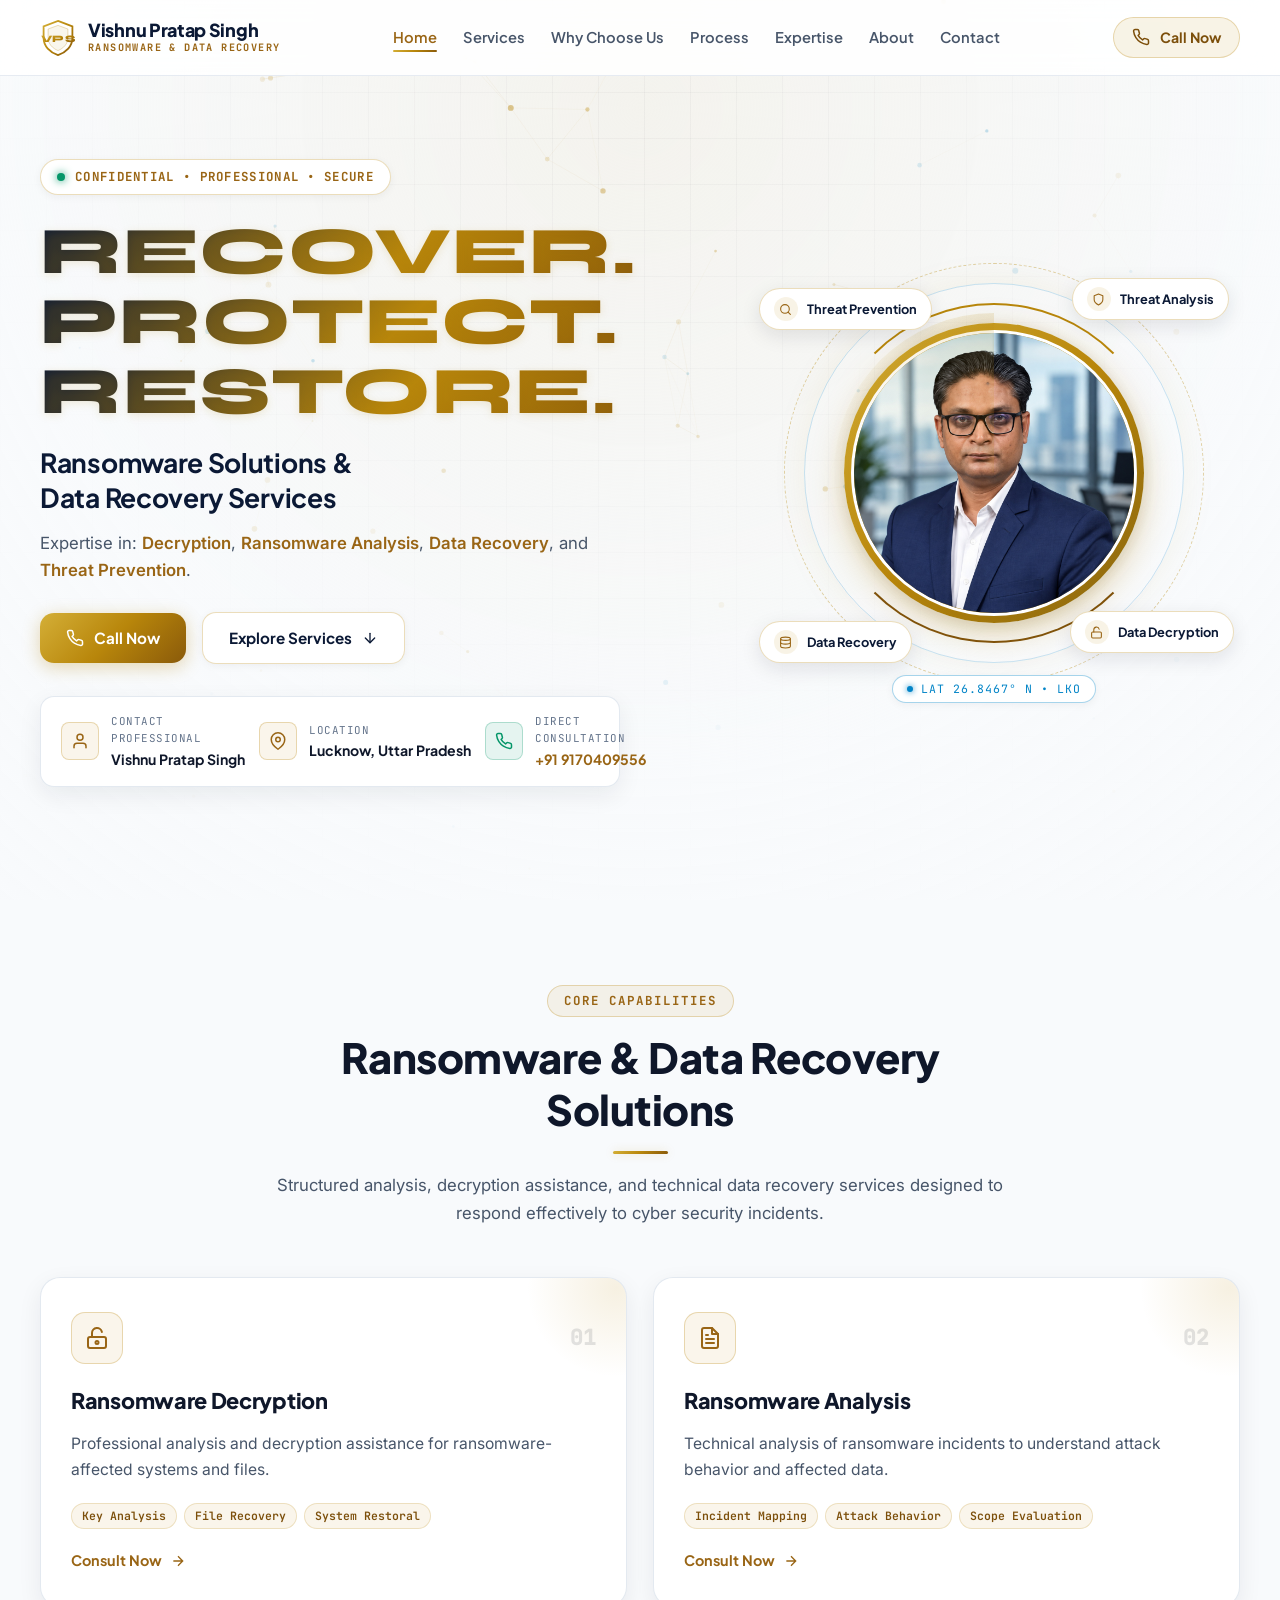
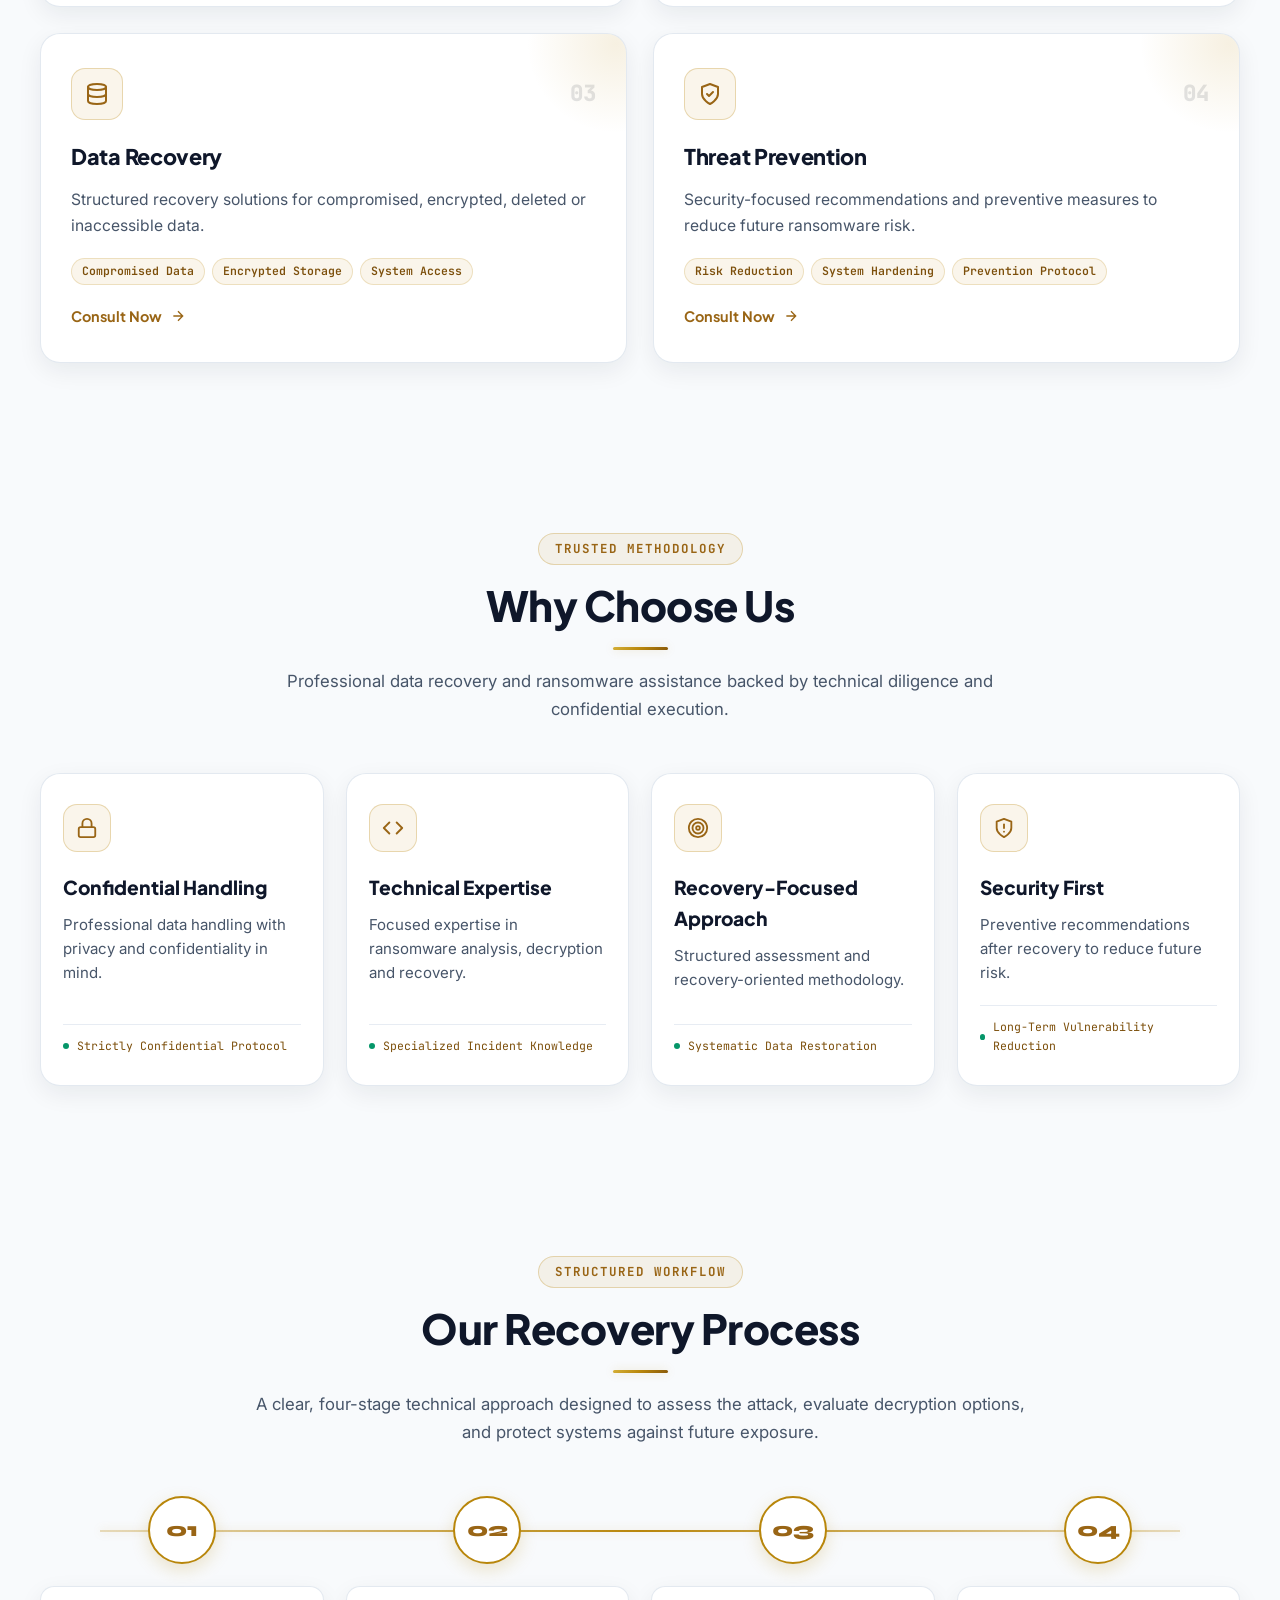
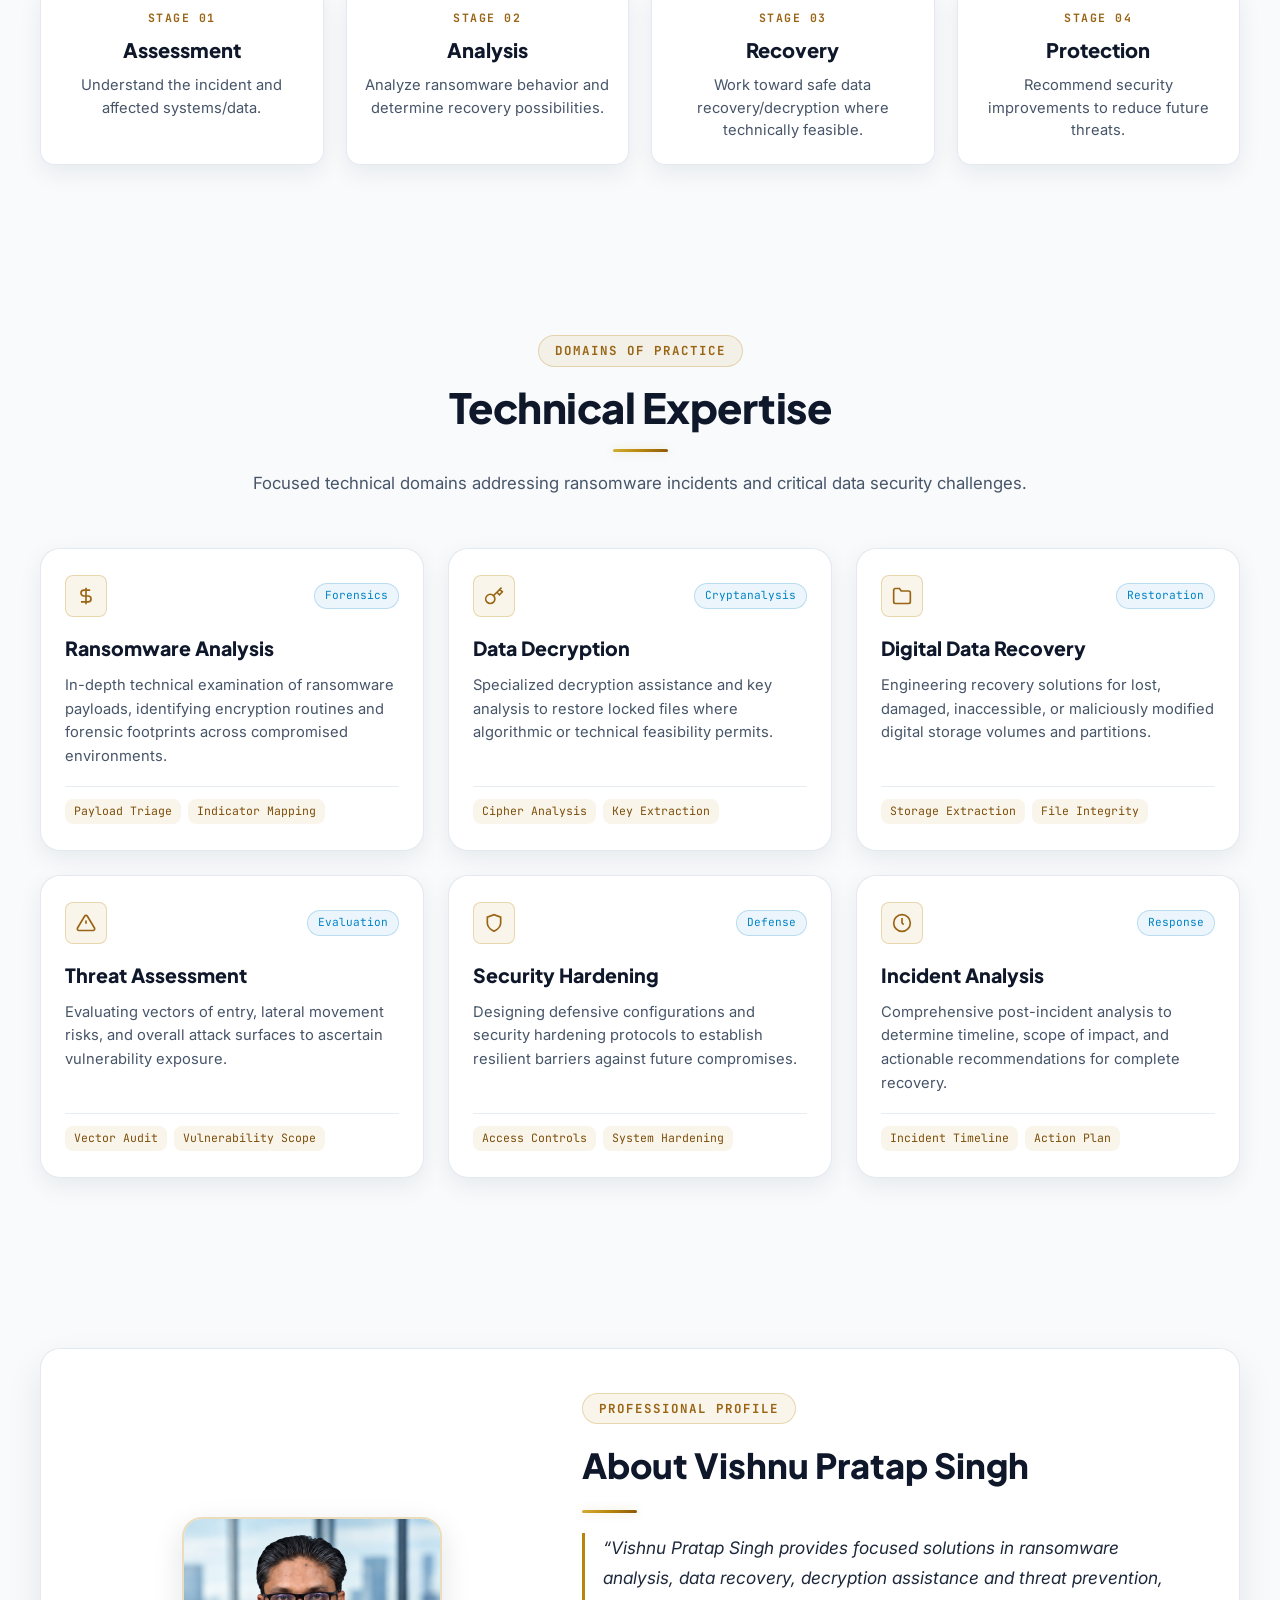
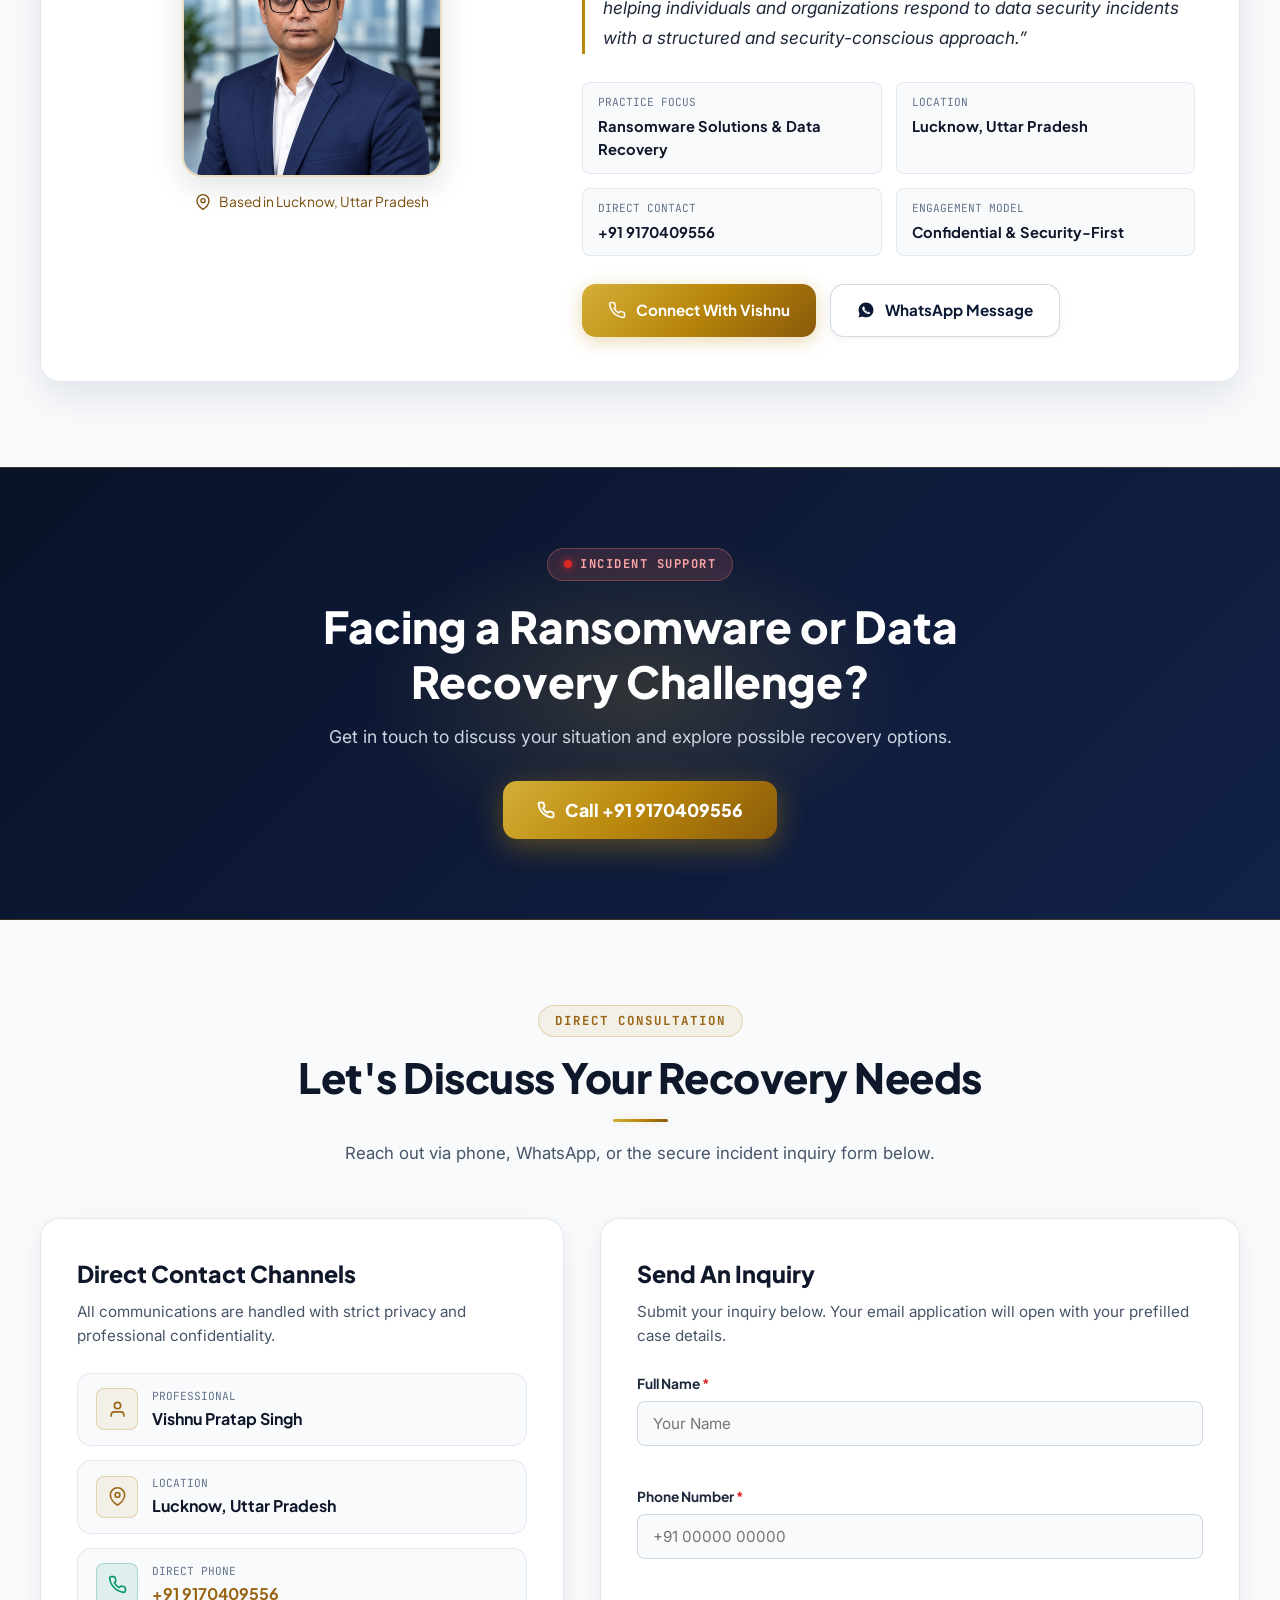
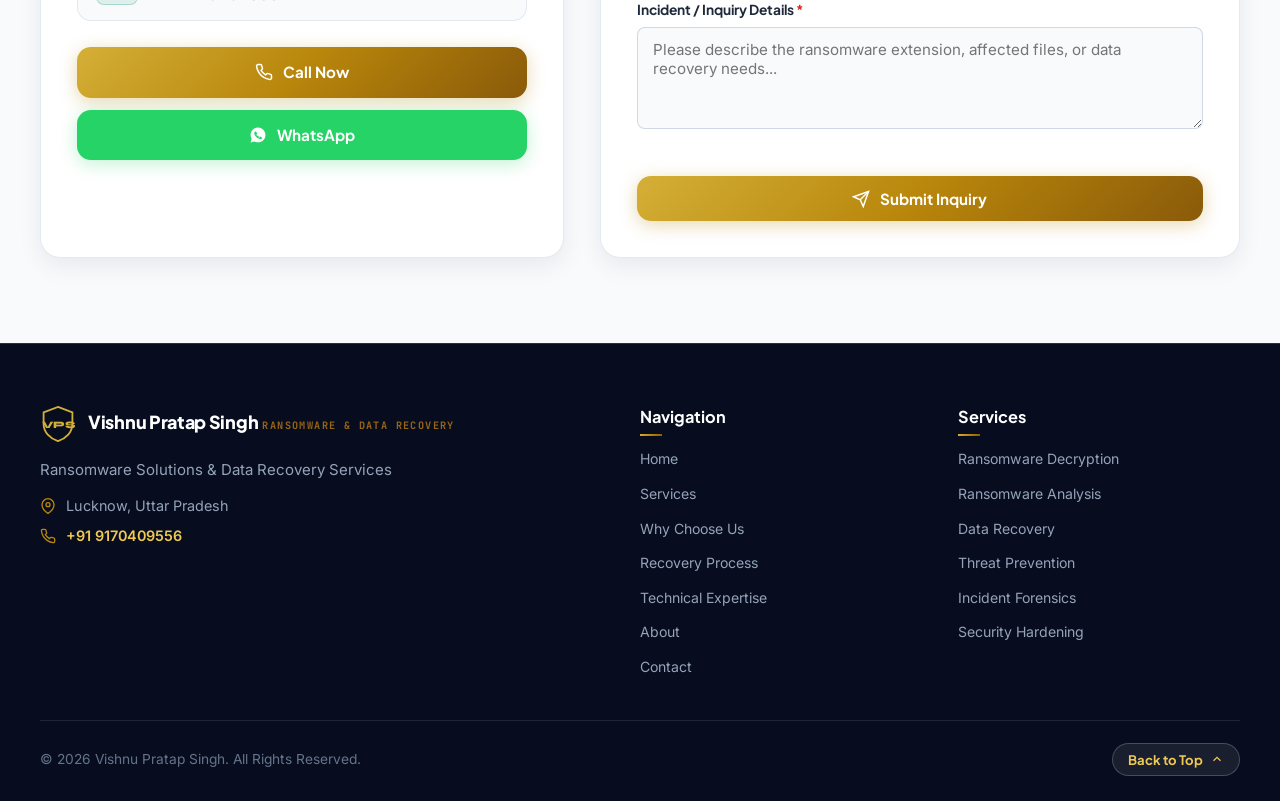
<file: index.html>
<!DOCTYPE html>
<html lang="en">
<head>
  <meta charset="UTF-8">
  <meta name="viewport" content="width=device-width, initial-scale=1.0">
  <meta http-equiv="X-UA-Compatible" content="ie=edge">
  
  <title>Vishnu Pratap Singh | Ransomware Solutions & Data Recovery</title>
  <meta name="description" content="Professional ransomware solutions, data recovery, decryption, ransomware analysis and threat prevention services in Lucknow, Uttar Pradesh.">
  <meta name="keywords" content="Vishnu Pratap Singh, Ransomware Solutions, Data Recovery Services, Data Decryption, Ransomware Analysis, Threat Prevention, Lucknow, Uttar Pradesh, Cybersecurity">
  <meta name="author" content="Vishnu Pratap Singh">
  <meta name="theme-color" content="#f8fafc">
  <link rel="canonical" href="https://rahul2003-debug-code.github.io/vishnu/">

  <!-- Open Graph / Facebook -->
  <meta property="og:type" content="website">
  <meta property="og:url" content="https://rahul2003-debug-code.github.io/vishnu/">
  <meta property="og:title" content="Vishnu Pratap Singh | Ransomware Solutions & Data Recovery">
  <meta property="og:description" content="Professional ransomware solutions, data recovery, decryption, ransomware analysis and threat prevention services in Lucknow, Uttar Pradesh.">
  <meta property="og:image" content="assets/vishnu-pratap-singh.jpg">

  <!-- Twitter Card -->
  <meta name="twitter:card" content="summary_large_image">
  <meta name="twitter:title" content="Vishnu Pratap Singh | Ransomware Solutions & Data Recovery">
  <meta name="twitter:description" content="Professional ransomware solutions, data recovery, decryption, ransomware analysis and threat prevention services in Lucknow, Uttar Pradesh.">
  <meta name="twitter:image" content="assets/vishnu-pratap-singh.jpg">

  <!-- Favicon & Manifest -->
  <link rel="icon" type="image/svg+xml" href="assets/favicon.svg">
  <link rel="manifest" href="assets/site.webmanifest">

  <!-- Google Fonts Preconnect -->
  <link rel="preconnect" href="https://fonts.googleapis.com">
  <link rel="preconnect" href="https://fonts.gstatic.com" crossorigin>
  <link href="https://fonts.googleapis.com/css2?family=Inter:wght@300;400;500;600;700&family=JetBrains+Mono:wght@400;500;700&family=Plus+Jakarta+Sans:wght@500;600;700;800&family=Syne:wght@700;800;900&display=swap" rel="stylesheet">

  <!-- Stylesheet -->
  <link rel="stylesheet" href="style.css">

  <!-- Schema.org Structured Data -->
  <script type="application/ld+json">
  {
    "@context": "https://schema.org",
    "@type": "ProfessionalService",
    "name": "Vishnu Pratap Singh - Ransomware Solutions & Data Recovery Services",
    "image": "https://rahul2003-debug-code.github.io/vishnu/assets/vishnu-pratap-singh.jpg",
    "telephone": "+919170409556",
    "url": "https://rahul2003-debug-code.github.io/vishnu/",
    "address": {
      "@type": "PostalAddress",
      "addressLocality": "Lucknow",
      "addressRegion": "Uttar Pradesh",
      "addressCountry": "IN"
    },
    "description": "Professional ransomware solutions, data recovery, decryption, ransomware analysis and threat prevention services in Lucknow, Uttar Pradesh.",
    "founder": {
      "@type": "Person",
      "name": "Vishnu Pratap Singh",
      "jobTitle": "Ransomware Solutions & Data Recovery Specialist"
    },
    "knowsAbout": [
      "Data Decryption",
      "Ransomware Analysis",
      "Data Recovery",
      "Threat Prevention",
      "Cybersecurity Incident Response"
    ],
    "priceRange": "$$"
  }
  </script>
</head>
<body>
  <!-- Background Canvas for Cyber Particle Grid -->
  <canvas id="cyber-canvas" class="cyber-canvas" aria-hidden="true"></canvas>
  <div class="cyber-overlay" aria-hidden="true"></div>

  <!-- Accessibility Skip Link -->
  <a href="#main-content" class="skip-to-content">Skip to main content</a>

  <!-- Header / Navbar -->
  <header id="navbar" class="header">
    <div class="container header-container">
      <a href="#home" class="brand-logo" aria-label="Vishnu Pratap Singh Homepage">
        <div class="brand-shield" aria-hidden="true">
          <svg class="shield-icon" viewBox="0 0 40 44" fill="none" xmlns="http://www.w3.org/2000/svg">
            <path d="M20 3L36 9V22C36 31 29 38 20 41C11 38 4 31 4 22V9L20 3Z" stroke="url(#logoGold)" stroke-width="2" fill="#ffffff"/>
            <path d="M20 8L31 12V22C31 28.5 26 33.5 20 36C14 33.5 9 28.5 9 22V12L20 8Z" fill="rgba(184, 134, 11, 0.08)" stroke="rgba(184, 134, 11, 0.3)"/>
            <text x="20" y="26" font-family="'Syne', sans-serif" font-size="11" font-weight="900" fill="url(#logoGold)" text-anchor="middle" letter-spacing="0.5">VPS</text>
            <defs>
              <linearGradient id="logoGold" x1="0%" y1="0%" x2="100%" y2="100%">
                <stop offset="0%" stop-color="#d4af37"/>
                <stop offset="50%" stop-color="#b8860b"/>
                <stop offset="100%" stop-color="#8a5a0a"/>
              </linearGradient>
            </defs>
          </svg>
        </div>
        <div class="brand-info">
          <span class="brand-name">Vishnu Pratap Singh</span>
          <span class="brand-tag">RANSOMWARE & DATA RECOVERY</span>
        </div>
      </a>

      <!-- Desktop Navigation -->
      <nav class="nav-menu" id="navMenu" aria-label="Main Navigation">
        <ul class="nav-list">
          <li><a href="#home" class="nav-link active">Home</a></li>
          <li><a href="#services" class="nav-link">Services</a></li>
          <li><a href="#why-us" class="nav-link">Why Choose Us</a></li>
          <li><a href="#process" class="nav-link">Process</a></li>
          <li><a href="#expertise" class="nav-link">Expertise</a></li>
          <li><a href="#about" class="nav-link">About</a></li>
          <li><a href="#contact" class="nav-link">Contact</a></li>
        </ul>
      </nav>

      <!-- Nav Call Button & Mobile Toggle -->
      <div class="header-actions">
        <a href="tel:+919170409556" class="btn btn-call-nav" aria-label="Call Vishnu Pratap Singh immediately">
          <svg class="btn-icon" viewBox="0 0 24 24" fill="none" stroke="currentColor" stroke-width="2" stroke-linecap="round" stroke-linejoin="round">
            <path d="M22 16.92v3a2 2 0 0 1-2.18 2 19.79 19.79 0 0 1-8.63-3.07 19.5 19.5 0 0 1-6-6 19.79 19.79 0 0 1-3.07-8.67A2 2 0 0 1 4.11 2h3a2 2 0 0 1 2 1.72 12.84 12.84 0 0 0 .7 2.81 2 2 0 0 1-.45 2.11L8.09 9.91a16 16 0 0 0 6 6l1.27-1.27a2 2 0 0 1 2.11-.45 12.84 12.84 0 0 0 2.81.7A2 2 0 0 1 22 16.92z"></path>
          </svg>
          <span>Call Now</span>
        </a>

        <button type="button" class="mobile-toggle" id="mobileToggle" aria-controls="mobileDrawer" aria-expanded="false" aria-label="Toggle navigation menu">
          <span class="bar bar-1"></span>
          <span class="bar bar-2"></span>
          <span class="bar bar-3"></span>
        </button>
      </div>
    </div>

    <!-- Mobile Navigation Drawer -->
    <div class="mobile-drawer" id="mobileDrawer" aria-hidden="true">
      <div class="mobile-drawer-inner">
        <ul class="mobile-nav-list">
          <li><a href="#home" class="mobile-nav-link">Home</a></li>
          <li><a href="#services" class="mobile-nav-link">Services</a></li>
          <li><a href="#why-us" class="mobile-nav-link">Why Choose Us</a></li>
          <li><a href="#process" class="mobile-nav-link">Process</a></li>
          <li><a href="#expertise" class="mobile-nav-link">Expertise</a></li>
          <li><a href="#about" class="mobile-nav-link">About</a></li>
          <li><a href="#contact" class="mobile-nav-link">Contact</a></li>
        </ul>
        <div class="mobile-drawer-footer">
          <a href="tel:+919170409556" class="btn btn-primary btn-full">
            <svg class="btn-icon" viewBox="0 0 24 24" fill="none" stroke="currentColor" stroke-width="2" stroke-linecap="round" stroke-linejoin="round">
              <path d="M22 16.92v3a2 2 0 0 1-2.18 2 19.79 19.79 0 0 1-8.63-3.07 19.5 19.5 0 0 1-6-6 19.79 19.79 0 0 1-3.07-8.67A2 2 0 0 1 4.11 2h3a2 2 0 0 1 2 1.72 12.84 12.84 0 0 0 .7 2.81 2 2 0 0 1-.45 2.11L8.09 9.91a16 16 0 0 0 6 6l1.27-1.27a2 2 0 0 1 2.11-.45 12.84 12.84 0 0 0 2.81.7A2 2 0 0 1 22 16.92z"></path>
            </svg>
            <span>Call +91 9170409556</span>
          </a>
          <a href="https://wa.me/919170409556" target="_blank" rel="noopener noreferrer" class="btn btn-secondary btn-full">
            <svg class="btn-icon" viewBox="0 0 24 24" fill="currentColor">
              <path d="M12.04 2c-5.46 0-9.91 4.45-9.91 9.91 0 1.75.46 3.45 1.32 4.95L2.05 22l5.25-1.38c1.45.79 3.08 1.21 4.74 1.21 5.46 0 9.91-4.45 9.91-9.91 0-2.65-1.03-5.14-2.9-7.01A9.816 9.816 0 0 0 12.04 2zm5.79 14.07c-.24.68-1.4 1.3-1.94 1.38-.49.07-1.12.1-3.23-.78-2.69-1.11-4.41-3.87-4.54-4.05-.13-.18-1.09-1.45-1.09-2.77 0-1.32.69-1.97.94-2.24.25-.26.54-.33.72-.33.18 0 .36 0 .52.01.17.01.4.07.61.57.24.58.82 2 .89 2.15.07.15.12.33.02.53-.1.2-.15.33-.3.51-.15.18-.31.4-.44.54-.15.15-.3.31-.13.6.17.3 7.6 1.24 1.63 2.02.87.78 1.6 1.02 1.83 1.13.23.11.36.1.5-.06.14-.16.61-.71.77-.95.16-.24.33-.2.55-.12.22.08 1.4.66 1.64.78.24.12.4.18.46.28.06.1.06.58-.18 1.26z"/>
            </svg>
            <span>Chat on WhatsApp</span>
          </a>
        </div>
      </div>
    </div>
  </header>

  <!-- Main Content Wrapper -->
  <main id="main-content">
    
    <!-- 2. HERO SECTION -->
    <section id="home" class="hero-section">
      <div class="container hero-container">
        <!-- Hero Content (Left Side) -->
        <div class="hero-content">
          <!-- Trust Badge -->
          <div class="trust-badge" data-aos="fade-down">
            <span class="pulse-dot"></span>
            <span class="badge-text">Confidential • Professional • Secure</span>
          </div>

          <!-- Primary Tagline -->
          <h1 class="hero-tagline" data-aos="fade-up" data-aos-delay="100">
            <span class="tagline-word">RECOVER.</span>
            <span class="tagline-word">PROTECT.</span>
            <span class="tagline-word">RESTORE.</span>
          </h1>

          <!-- Subtitle -->
          <p class="hero-subtitle" data-aos="fade-up" data-aos-delay="200">
            Ransomware Solutions &amp;<br>
            Data Recovery Services
          </p>

          <!-- Expertise Line -->
          <p class="hero-expertise" data-aos="fade-up" data-aos-delay="300">
            Expertise in: <strong>Decryption</strong>, <strong>Ransomware Analysis</strong>, <strong>Data Recovery</strong>, and <strong>Threat Prevention</strong>.
          </p>

          <!-- Primary Hero Actions -->
          <div class="hero-actions" data-aos="fade-up" data-aos-delay="400">
            <a href="tel:+919170409556" class="btn btn-primary btn-glow" id="heroCallBtn">
              <svg class="btn-icon" viewBox="0 0 24 24" fill="none" stroke="currentColor" stroke-width="2" stroke-linecap="round" stroke-linejoin="round">
                <path d="M22 16.92v3a2 2 0 0 1-2.18 2 19.79 19.79 0 0 1-8.63-3.07 19.5 19.5 0 0 1-6-6 19.79 19.79 0 0 1-3.07-8.67A2 2 0 0 1 4.11 2h3a2 2 0 0 1 2 1.72 12.84 12.84 0 0 0 .7 2.81 2 2 0 0 1-.45 2.11L8.09 9.91a16 16 0 0 0 6 6l1.27-1.27a2 2 0 0 1 2.11-.45 12.84 12.84 0 0 0 2.81.7A2 2 0 0 1 22 16.92z"></path>
              </svg>
              <span>Call Now</span>
            </a>
            <a href="#services" class="btn btn-outline" id="heroServicesBtn">
              <span>Explore Services</span>
              <svg class="btn-icon-right" viewBox="0 0 24 24" fill="none" stroke="currentColor" stroke-width="2" stroke-linecap="round" stroke-linejoin="round">
                <line x1="12" y1="5" x2="12" y2="19"></line>
                <polyline points="19 12 12 19 5 12"></polyline>
              </svg>
            </a>
          </div>

          <!-- Hero Contact Info Card -->
          <div class="hero-contact-card" data-aos="fade-up" data-aos-delay="500">
            <div class="contact-card-grid">
              <div class="contact-item">
                <div class="contact-icon">
                  <svg viewBox="0 0 24 24" fill="none" stroke="currentColor" stroke-width="2" stroke-linecap="round" stroke-linejoin="round">
                    <path d="M20 21v-2a4 4 0 0 0-4-4H8a4 4 0 0 0-4 4v2"></path>
                    <circle cx="12" cy="7" r="4"></circle>
                  </svg>
                </div>
                <div class="contact-text">
                  <span class="label">Contact Professional</span>
                  <span class="value">Vishnu Pratap Singh</span>
                </div>
              </div>

              <div class="contact-item">
                <div class="contact-icon">
                  <svg viewBox="0 0 24 24" fill="none" stroke="currentColor" stroke-width="2" stroke-linecap="round" stroke-linejoin="round">
                    <path d="M21 10c0 7-9 13-9 13s-9-6-9-13a9 9 0 0 1 18 0z"></path>
                    <circle cx="12" cy="10" r="3"></circle>
                  </svg>
                </div>
                <div class="contact-text">
                  <span class="label">Location</span>
                  <span class="value">Lucknow, Uttar Pradesh</span>
                </div>
              </div>

              <div class="contact-item">
                <div class="contact-icon phone-highlight">
                  <svg viewBox="0 0 24 24" fill="none" stroke="currentColor" stroke-width="2" stroke-linecap="round" stroke-linejoin="round">
                    <path d="M22 16.92v3a2 2 0 0 1-2.18 2 19.79 19.79 0 0 1-8.63-3.07 19.5 19.5 0 0 1-6-6 19.79 19.79 0 0 1-3.07-8.67A2 2 0 0 1 4.11 2h3a2 2 0 0 1 2 1.72 12.84 12.84 0 0 0 .7 2.81 2 2 0 0 1-.45 2.11L8.09 9.91a16 16 0 0 0 6 6l1.27-1.27a2 2 0 0 1 2.11-.45 12.84 12.84 0 0 0 2.81.7A2 2 0 0 1 22 16.92z"></path>
                  </svg>
                </div>
                <div class="contact-text">
                  <span class="label">Direct Consultation</span>
                  <a href="tel:+919170409556" class="value phone-link">+91 9170409556</a>
                </div>
              </div>
            </div>
          </div>
        </div>

        <!-- Hero Visual (Right Side) -->
        <div class="hero-visual" data-aos="zoom-in" data-aos-delay="200">
          <div class="portrait-stage">
            <!-- Animated Cyber Ring Glows -->
            <div class="cyber-ring ring-outer"></div>
            <div class="cyber-ring ring-mid"></div>
            <div class="cyber-ring ring-inner"></div>
            
            <!-- Radar Scanner Beam Overlay -->
            <div class="radar-sweep" aria-hidden="true"></div>

            <!-- Portrait Frame -->
            <div class="portrait-frame">
              <img 
                src="assets/vishnu-pratap-singh.jpg" 
                alt="Vishnu Pratap Singh - Ransomware Solutions & Data Recovery Specialist" 
                class="portrait-img"
                loading="eager"
                fetchpriority="high"
              >
              <div class="portrait-ambient-glow" aria-hidden="true"></div>
            </div>

            <!-- Floating Cyber Badges / Icons -->
            <div class="floating-chip chip-1" title="Threat Analysis">
              <div class="chip-icon">
                <svg viewBox="0 0 24 24" fill="none" stroke="currentColor" stroke-width="2" stroke-linecap="round" stroke-linejoin="round">
                  <path d="M12 22s8-4 8-10V5l-8-3-8 3v7c0 6 8 10 8 10z"></path>
                </svg>
              </div>
              <span class="chip-label">Threat Analysis</span>
            </div>

            <div class="floating-chip chip-2" title="Data Decryption">
              <div class="chip-icon">
                <svg viewBox="0 0 24 24" fill="none" stroke="currentColor" stroke-width="2" stroke-linecap="round" stroke-linejoin="round">
                  <rect x="3" y="11" width="18" height="11" rx="2" ry="2"></rect>
                  <path d="M7 11V7a5 5 0 0 1 9.9-1"></path>
                </svg>
              </div>
              <span class="chip-label">Data Decryption</span>
            </div>

            <div class="floating-chip chip-3" title="Data Recovery">
              <div class="chip-icon">
                <svg viewBox="0 0 24 24" fill="none" stroke="currentColor" stroke-width="2" stroke-linecap="round" stroke-linejoin="round">
                  <ellipse cx="12" cy="5" rx="9" ry="3"></ellipse>
                  <path d="M21 12c0 1.66-4 3-9 3s-9-1.34-9-3"></path>
                  <path d="M3 5v14c0 1.66 4 3 9 3s9-1.34 9-3V5"></path>
                </svg>
              </div>
              <span class="chip-label">Data Recovery</span>
            </div>

            <div class="floating-chip chip-4" title="Incident Response">
              <div class="chip-icon">
                <svg viewBox="0 0 24 24" fill="none" stroke="currentColor" stroke-width="2" stroke-linecap="round" stroke-linejoin="round">
                  <circle cx="11" cy="11" r="8"></circle>
                  <line x1="21" y1="21" x2="16.65" y2="16.65"></line>
                </svg>
              </div>
              <span class="chip-label">Threat Prevention</span>
            </div>

            <!-- Tech Coordinate Marker -->
            <div class="tech-coordinate-badge" aria-hidden="true">
              <span class="coord-dot"></span>
              <span class="coord-text">LAT 26.8467° N • LKO</span>
            </div>
          </div>
        </div>
      </div>
    </section>

    <!-- 3. SERVICES SECTION -->
    <section id="services" class="section services-section">
      <div class="container">
        <div class="section-header" data-aos="fade-up">
          <span class="section-tag">CORE CAPABILITIES</span>
          <h2 class="section-title">Ransomware &amp; Data Recovery Solutions</h2>
          <div class="section-divider"></div>
          <p class="section-desc">
            Structured analysis, decryption assistance, and technical data recovery services designed to respond effectively to cyber security incidents.
          </p>
        </div>

        <div class="services-grid">
          <!-- Service Card 1 -->
          <div class="service-card" data-aos="fade-up" data-aos-delay="100">
            <div class="service-card-glow" aria-hidden="true"></div>
            <div class="service-header">
              <div class="service-icon-box">
                <svg viewBox="0 0 24 24" fill="none" stroke="currentColor" stroke-width="2" stroke-linecap="round" stroke-linejoin="round">
                  <rect x="3" y="11" width="18" height="11" rx="2" ry="2"></rect>
                  <path d="M7 11V7a5 5 0 0 1 9.9-1"></path>
                  <circle cx="12" cy="16.5" r="1.5"></circle>
                </svg>
              </div>
              <span class="service-num">01</span>
            </div>
            <h3 class="service-title">Ransomware Decryption</h3>
            <p class="service-desc">
              Professional analysis and decryption assistance for ransomware-affected systems and files.
            </p>
            <div class="service-meta">
              <span class="meta-pill">Key Analysis</span>
              <span class="meta-pill">File Recovery</span>
              <span class="meta-pill">System Restoral</span>
            </div>
            <a href="tel:+919170409556" class="service-cta" aria-label="Inquire about Ransomware Decryption">
              <span>Consult Now</span>
              <svg viewBox="0 0 24 24" fill="none" stroke="currentColor" stroke-width="2"><path d="M5 12h14M12 5l7 7-7 7"/></svg>
            </a>
          </div>

          <!-- Service Card 2 -->
          <div class="service-card" data-aos="fade-up" data-aos-delay="200">
            <div class="service-card-glow" aria-hidden="true"></div>
            <div class="service-header">
              <div class="service-icon-box">
                <svg viewBox="0 0 24 24" fill="none" stroke="currentColor" stroke-width="2" stroke-linecap="round" stroke-linejoin="round">
                  <path d="M14 2H6a2 2 0 0 0-2 2v16a2 2 0 0 0 2 2h12a2 2 0 0 0 2-2V8z"></path>
                  <polyline points="14 2 14 8 20 8"></polyline>
                  <line x1="16" y1="13" x2="8" y2="13"></line>
                  <line x1="16" y1="17" x2="8" y2="17"></line>
                  <polyline points="10 9 9 9 8 9"></polyline>
                </svg>
              </div>
              <span class="service-num">02</span>
            </div>
            <h3 class="service-title">Ransomware Analysis</h3>
            <p class="service-desc">
              Technical analysis of ransomware incidents to understand attack behavior and affected data.
            </p>
            <div class="service-meta">
              <span class="meta-pill">Incident Mapping</span>
              <span class="meta-pill">Attack Behavior</span>
              <span class="meta-pill">Scope Evaluation</span>
            </div>
            <a href="tel:+919170409556" class="service-cta" aria-label="Inquire about Ransomware Analysis">
              <span>Consult Now</span>
              <svg viewBox="0 0 24 24" fill="none" stroke="currentColor" stroke-width="2"><path d="M5 12h14M12 5l7 7-7 7"/></svg>
            </a>
          </div>

          <!-- Service Card 3 -->
          <div class="service-card" data-aos="fade-up" data-aos-delay="300">
            <div class="service-card-glow" aria-hidden="true"></div>
            <div class="service-header">
              <div class="service-icon-box">
                <svg viewBox="0 0 24 24" fill="none" stroke="currentColor" stroke-width="2" stroke-linecap="round" stroke-linejoin="round">
                  <ellipse cx="12" cy="5" rx="9" ry="3"></ellipse>
                  <path d="M21 12c0 1.66-4 3-9 3s-9-1.34-9-3"></path>
                  <path d="M3 5v14c0 1.66 4 3 9 3s9-1.34 9-3V5"></path>
                </svg>
              </div>
              <span class="service-num">03</span>
            </div>
            <h3 class="service-title">Data Recovery</h3>
            <p class="service-desc">
              Structured recovery solutions for compromised, encrypted, deleted or inaccessible data.
            </p>
            <div class="service-meta">
              <span class="meta-pill">Compromised Data</span>
              <span class="meta-pill">Encrypted Storage</span>
              <span class="meta-pill">System Access</span>
            </div>
            <a href="tel:+919170409556" class="service-cta" aria-label="Inquire about Data Recovery">
              <span>Consult Now</span>
              <svg viewBox="0 0 24 24" fill="none" stroke="currentColor" stroke-width="2"><path d="M5 12h14M12 5l7 7-7 7"/></svg>
            </a>
          </div>

          <!-- Service Card 4 -->
          <div class="service-card" data-aos="fade-up" data-aos-delay="400">
            <div class="service-card-glow" aria-hidden="true"></div>
            <div class="service-header">
              <div class="service-icon-box">
                <svg viewBox="0 0 24 24" fill="none" stroke="currentColor" stroke-width="2" stroke-linecap="round" stroke-linejoin="round">
                  <path d="M12 22s8-4 8-10V5l-8-3-8 3v7c0 6 8 10 8 10z"></path>
                  <path d="m9 12 2 2 4-4"></path>
                </svg>
              </div>
              <span class="service-num">04</span>
            </div>
            <h3 class="service-title">Threat Prevention</h3>
            <p class="service-desc">
              Security-focused recommendations and preventive measures to reduce future ransomware risk.
            </p>
            <div class="service-meta">
              <span class="meta-pill">Risk Reduction</span>
              <span class="meta-pill">System Hardening</span>
              <span class="meta-pill">Prevention Protocol</span>
            </div>
            <a href="tel:+919170409556" class="service-cta" aria-label="Inquire about Threat Prevention">
              <span>Consult Now</span>
              <svg viewBox="0 0 24 24" fill="none" stroke="currentColor" stroke-width="2"><path d="M5 12h14M12 5l7 7-7 7"/></svg>
            </a>
          </div>
        </div>
      </div>
    </section>

    <!-- 4. WHY CHOOSE US SECTION -->
    <section id="why-us" class="section why-us-section">
      <div class="container">
        <div class="section-header" data-aos="fade-up">
          <span class="section-tag">TRUSTED METHODOLOGY</span>
          <h2 class="section-title">Why Choose Us</h2>
          <div class="section-divider"></div>
          <p class="section-desc">
            Professional data recovery and ransomware assistance backed by technical diligence and confidential execution.
          </p>
        </div>

        <div class="why-us-grid">
          <!-- Pillar 1 -->
          <div class="why-card" data-aos="fade-up" data-aos-delay="100">
            <div class="why-icon-container">
              <svg viewBox="0 0 24 24" fill="none" stroke="currentColor" stroke-width="2" stroke-linecap="round" stroke-linejoin="round">
                <rect x="3" y="11" width="18" height="11" rx="2" ry="2"></rect>
                <path d="M7 11V7a5 5 0 0 1 10 0v4"></path>
              </svg>
            </div>
            <h3 class="why-card-title">Confidential Handling</h3>
            <p class="why-card-desc">
              Professional data handling with privacy and confidentiality in mind.
            </p>
            <div class="why-card-footer">
              <span class="security-marker">
                <span class="marker-dot"></span> Strictly Confidential Protocol
              </span>
            </div>
          </div>

          <!-- Pillar 2 -->
          <div class="why-card" data-aos="fade-up" data-aos-delay="200">
            <div class="why-icon-container">
              <svg viewBox="0 0 24 24" fill="none" stroke="currentColor" stroke-width="2" stroke-linecap="round" stroke-linejoin="round">
                <polyline points="16 18 22 12 16 6"></polyline>
                <polyline points="8 6 2 12 8 18"></polyline>
              </svg>
            </div>
            <h3 class="why-card-title">Technical Expertise</h3>
            <p class="why-card-desc">
              Focused expertise in ransomware analysis, decryption and recovery.
            </p>
            <div class="why-card-footer">
              <span class="security-marker">
                <span class="marker-dot"></span> Specialized Incident Knowledge
              </span>
            </div>
          </div>

          <!-- Pillar 3 -->
          <div class="why-card" data-aos="fade-up" data-aos-delay="300">
            <div class="why-icon-container">
              <svg viewBox="0 0 24 24" fill="none" stroke="currentColor" stroke-width="2" stroke-linecap="round" stroke-linejoin="round">
                <circle cx="12" cy="12" r="10"></circle>
                <circle cx="12" cy="12" r="6"></circle>
                <circle cx="12" cy="12" r="2"></circle>
              </svg>
            </div>
            <h3 class="why-card-title">Recovery-Focused Approach</h3>
            <p class="why-card-desc">
              Structured assessment and recovery-oriented methodology.
            </p>
            <div class="why-card-footer">
              <span class="security-marker">
                <span class="marker-dot"></span> Systematic Data Restoration
              </span>
            </div>
          </div>

          <!-- Pillar 4 -->
          <div class="why-card" data-aos="fade-up" data-aos-delay="400">
            <div class="why-icon-container">
              <svg viewBox="0 0 24 24" fill="none" stroke="currentColor" stroke-width="2" stroke-linecap="round" stroke-linejoin="round">
                <path d="M12 22s8-4 8-10V5l-8-3-8 3v7c0 6 8 10 8 10z"></path>
                <line x1="12" y1="8" x2="12" y2="12"></line>
                <line x1="12" y1="16" x2="12.01" y2="16"></line>
              </svg>
            </div>
            <h3 class="why-card-title">Security First</h3>
            <p class="why-card-desc">
              Preventive recommendations after recovery to reduce future risk.
            </p>
            <div class="why-card-footer">
              <span class="security-marker">
                <span class="marker-dot"></span> Long-Term Vulnerability Reduction
              </span>
            </div>
          </div>
        </div>
      </div>
    </section>

    <!-- 5. RECOVERY PROCESS SECTION -->
    <section id="process" class="section process-section">
      <div class="container">
        <div class="section-header" data-aos="fade-up">
          <span class="section-tag">STRUCTURED WORKFLOW</span>
          <h2 class="section-title">Our Recovery Process</h2>
          <div class="section-divider"></div>
          <p class="section-desc">
            A clear, four-stage technical approach designed to assess the attack, evaluate decryption options, and protect systems against future exposure.
          </p>
        </div>

        <div class="process-timeline">
          <div class="timeline-track" aria-hidden="true"></div>

          <!-- Step 1 -->
          <div class="process-step" data-aos="fade-up" data-aos-delay="100">
            <div class="step-indicator">
              <div class="step-number">01</div>
              <div class="step-glow"></div>
            </div>
            <div class="step-content">
              <span class="step-phase">STAGE 01</span>
              <h3 class="step-title">Assessment</h3>
              <p class="step-desc">
                Understand the incident and affected systems/data.
              </p>
            </div>
          </div>

          <!-- Step 2 -->
          <div class="process-step" data-aos="fade-up" data-aos-delay="200">
            <div class="step-indicator">
              <div class="step-number">02</div>
              <div class="step-glow"></div>
            </div>
            <div class="step-content">
              <span class="step-phase">STAGE 02</span>
              <h3 class="step-title">Analysis</h3>
              <p class="step-desc">
                Analyze ransomware behavior and determine recovery possibilities.
              </p>
            </div>
          </div>

          <!-- Step 3 -->
          <div class="process-step" data-aos="fade-up" data-aos-delay="300">
            <div class="step-indicator">
              <div class="step-number">03</div>
              <div class="step-glow"></div>
            </div>
            <div class="step-content">
              <span class="step-phase">STAGE 03</span>
              <h3 class="step-title">Recovery</h3>
              <p class="step-desc">
                Work toward safe data recovery/decryption where technically feasible.
              </p>
            </div>
          </div>

          <!-- Step 4 -->
          <div class="process-step" data-aos="fade-up" data-aos-delay="400">
            <div class="step-indicator">
              <div class="step-number">04</div>
              <div class="step-glow"></div>
            </div>
            <div class="step-content">
              <span class="step-phase">STAGE 04</span>
              <h3 class="step-title">Protection</h3>
              <p class="step-desc">
                Recommend security improvements to reduce future threats.
              </p>
            </div>
          </div>
        </div>
      </div>
    </section>

    <!-- 6. EXPERTISE SECTION -->
    <section id="expertise" class="section expertise-section">
      <div class="container">
        <div class="section-header" data-aos="fade-up">
          <span class="section-tag">DOMAINS OF PRACTICE</span>
          <h2 class="section-title">Technical Expertise</h2>
          <div class="section-divider"></div>
          <p class="section-desc">
            Focused technical domains addressing ransomware incidents and critical data security challenges.
          </p>
        </div>

        <div class="expertise-grid">
          <!-- Item 1 -->
          <div class="expertise-card" data-aos="fade-up" data-aos-delay="100">
            <div class="expertise-top">
              <div class="expertise-icon">
                <svg viewBox="0 0 24 24" fill="none" stroke="currentColor" stroke-width="2"><path d="M12 2v20M17 5H9.5a3.5 3.5 0 0 0 0 7h5a3.5 3.5 0 0 1 0 7H6"/></svg>
              </div>
              <span class="expertise-tag">Forensics</span>
            </div>
            <h3 class="expertise-name">Ransomware Analysis</h3>
            <p class="expertise-detail">In-depth technical examination of ransomware payloads, identifying encryption routines and forensic footprints across compromised environments.</p>
            <div class="expertise-badge-list">
              <span>Payload Triage</span>
              <span>Indicator Mapping</span>
            </div>
          </div>

          <!-- Item 2 -->
          <div class="expertise-card" data-aos="fade-up" data-aos-delay="150">
            <div class="expertise-top">
              <div class="expertise-icon">
                <svg viewBox="0 0 24 24" fill="none" stroke="currentColor" stroke-width="2"><path d="M21 2l-2 2m-7.61 7.61a5.5 5.5 0 1 1-7.778 7.778 5.5 5.5 0 0 1 7.777-7.777zm0 0L15.5 7.5m0 0l3 3L22 7l-3-3m-3.5 3.5L19 4"/></svg>
              </div>
              <span class="expertise-tag">Cryptanalysis</span>
            </div>
            <h3 class="expertise-name">Data Decryption</h3>
            <p class="expertise-detail">Specialized decryption assistance and key analysis to restore locked files where algorithmic or technical feasibility permits.</p>
            <div class="expertise-badge-list">
              <span>Cipher Analysis</span>
              <span>Key Extraction</span>
            </div>
          </div>

          <!-- Item 3 -->
          <div class="expertise-card" data-aos="fade-up" data-aos-delay="200">
            <div class="expertise-top">
              <div class="expertise-icon">
                <svg viewBox="0 0 24 24" fill="none" stroke="currentColor" stroke-width="2"><path d="M22 19a2 2 0 0 1-2 2H4a2 2 0 0 1-2-2V5a2 2 0 0 1 2-2h5l2 3h9a2 2 0 0 1 2 2z"></path></svg>
              </div>
              <span class="expertise-tag">Restoration</span>
            </div>
            <h3 class="expertise-name">Digital Data Recovery</h3>
            <p class="expertise-detail">Engineering recovery solutions for lost, damaged, inaccessible, or maliciously modified digital storage volumes and partitions.</p>
            <div class="expertise-badge-list">
              <span>Storage Extraction</span>
              <span>File Integrity</span>
            </div>
          </div>

          <!-- Item 4 -->
          <div class="expertise-card" data-aos="fade-up" data-aos-delay="250">
            <div class="expertise-top">
              <div class="expertise-icon">
                <svg viewBox="0 0 24 24" fill="none" stroke="currentColor" stroke-width="2"><path d="M10.29 3.86L1.82 18a2 2 0 0 0 1.71 3h16.94a2 2 0 0 0 1.71-3L13.71 3.86a2 2 0 0 0-3.42 0z"></path><line x1="12" y1="9" x2="12" y2="13"></line><line x1="12" y1="17" x2="12.01" y2="17"></line></svg>
              </div>
              <span class="expertise-tag">Evaluation</span>
            </div>
            <h3 class="expertise-name">Threat Assessment</h3>
            <p class="expertise-detail">Evaluating vectors of entry, lateral movement risks, and overall attack surfaces to ascertain vulnerability exposure.</p>
            <div class="expertise-badge-list">
              <span>Vector Audit</span>
              <span>Vulnerability Scope</span>
            </div>
          </div>

          <!-- Item 5 -->
          <div class="expertise-card" data-aos="fade-up" data-aos-delay="300">
            <div class="expertise-top">
              <div class="expertise-icon">
                <svg viewBox="0 0 24 24" fill="none" stroke="currentColor" stroke-width="2"><path d="M12 22s8-4 8-10V5l-8-3-8 3v7c0 6 8 10 8 10z"></path></svg>
              </div>
              <span class="expertise-tag">Defense</span>
            </div>
            <h3 class="expertise-name">Security Hardening</h3>
            <p class="expertise-detail">Designing defensive configurations and security hardening protocols to establish resilient barriers against future compromises.</p>
            <div class="expertise-badge-list">
              <span>Access Controls</span>
              <span>System Hardening</span>
            </div>
          </div>

          <!-- Item 6 -->
          <div class="expertise-card" data-aos="fade-up" data-aos-delay="350">
            <div class="expertise-top">
              <div class="expertise-icon">
                <svg viewBox="0 0 24 24" fill="none" stroke="currentColor" stroke-width="2"><circle cx="12" cy="12" r="10"></circle><polyline points="12 6 12 12 14 14"></polyline></svg>
              </div>
              <span class="expertise-tag">Response</span>
            </div>
            <h3 class="expertise-name">Incident Analysis</h3>
            <p class="expertise-detail">Comprehensive post-incident analysis to determine timeline, scope of impact, and actionable recommendations for complete recovery.</p>
            <div class="expertise-badge-list">
              <span>Incident Timeline</span>
              <span>Action Plan</span>
            </div>
          </div>
        </div>
      </div>
    </section>

    <!-- 7. ABOUT SECTION -->
    <section id="about" class="section about-section">
      <div class="container">
        <div class="about-card" data-aos="fade-up">
          <div class="about-grid">
            <!-- Left Portrait Column -->
            <div class="about-visual">
              <div class="about-frame">
                <img 
                  src="assets/vishnu-pratap-singh.jpg" 
                  alt="Vishnu Pratap Singh - Ransomware Solutions & Data Recovery" 
                  class="about-img"
                  loading="lazy"
                >
                <div class="about-frame-border" aria-hidden="true"></div>
              </div>
              <div class="about-location-tag">
                <svg viewBox="0 0 24 24" fill="none" stroke="currentColor" stroke-width="2"><path d="M21 10c0 7-9 13-9 13s-9-6-9-13a9 9 0 0 1 18 0z"></path><circle cx="12" cy="10" r="3"></circle></svg>
                <span>Based in Lucknow, Uttar Pradesh</span>
              </div>
            </div>

            <!-- Right Content Column -->
            <div class="about-content">
              <span class="section-tag">PROFESSIONAL PROFILE</span>
              <h2 class="about-title">About Vishnu Pratap Singh</h2>
              <div class="section-divider align-left"></div>

              <blockquote class="about-statement">
                “Vishnu Pratap Singh provides focused solutions in ransomware analysis, data recovery, decryption assistance and threat prevention, helping individuals and organizations respond to data security incidents with a structured and security-conscious approach.”
              </blockquote>

              <div class="about-details-grid">
                <div class="about-detail-item">
                  <span class="detail-label">Practice Focus</span>
                  <span class="detail-val">Ransomware Solutions &amp; Data Recovery</span>
                </div>
                <div class="about-detail-item">
                  <span class="detail-label">Location</span>
                  <span class="detail-val">Lucknow, Uttar Pradesh</span>
                </div>
                <div class="about-detail-item">
                  <span class="detail-label">Direct Contact</span>
                  <span class="detail-val">+91 9170409556</span>
                </div>
                <div class="about-detail-item">
                  <span class="detail-label">Engagement Model</span>
                  <span class="detail-val">Confidential &amp; Security-First</span>
                </div>
              </div>

              <div class="about-actions">
                <a href="tel:+919170409556" class="btn btn-primary">
                  <svg class="btn-icon" viewBox="0 0 24 24" fill="none" stroke="currentColor" stroke-width="2">
                    <path d="M22 16.92v3a2 2 0 0 1-2.18 2 19.79 19.79 0 0 1-8.63-3.07 19.5 19.5 0 0 1-6-6 19.79 19.79 0 0 1-3.07-8.67A2 2 0 0 1 4.11 2h3a2 2 0 0 1 2 1.72 12.84 12.84 0 0 0 .7 2.81 2 2 0 0 1-.45 2.11L8.09 9.91a16 16 0 0 0 6 6l1.27-1.27a2 2 0 0 1 2.11-.45 12.84 12.84 0 0 0 2.81.7A2 2 0 0 1 22 16.92z"></path>
                  </svg>
                  <span>Connect With Vishnu</span>
                </a>
                <a href="https://wa.me/919170409556" target="_blank" rel="noopener noreferrer" class="btn btn-secondary">
                  <svg class="btn-icon" viewBox="0 0 24 24" fill="currentColor">
                    <path d="M12.04 2c-5.46 0-9.91 4.45-9.91 9.91 0 1.75.46 3.45 1.32 4.95L2.05 22l5.25-1.38c1.45.79 3.08 1.21 4.74 1.21 5.46 0 9.91-4.45 9.91-9.91 0-2.65-1.03-5.14-2.9-7.01A9.816 9.816 0 0 0 12.04 2zm5.79 14.07c-.24.68-1.4 1.3-1.94 1.38-.49.07-1.12.1-3.23-.78-2.69-1.11-4.41-3.87-4.54-4.05-.13-.18-1.09-1.45-1.09-2.77 0-1.32.69-1.97.94-2.24.25-.26.54-.33.72-.33.18 0 .36 0 .52.01.17.01.4.07.61.57.24.58.82 2 .89 2.15.07.15.12.33.02.53-.1.2-.15.33-.3.51-.15.18-.31.4-.44.54-.15.15-.3.31-.13.6.17.3 7.6 1.24 1.63 2.02.87.78 1.6 1.02 1.83 1.13.23.11.36.1.5-.06.14-.16.61-.71.77-.95.16-.24.33-.2.55-.12.22.08 1.4.66 1.64.78.24.12.4.18.46.28.06.1.06.58-.18 1.26z"/>
                  </svg>
                  <span>WhatsApp Message</span>
                </a>
              </div>
            </div>
          </div>
        </div>
      </div>
    </section>

    <!-- 8. EMERGENCY CALL-TO-ACTION (FULL WIDTH BANNER) -->
    <section class="emergency-cta-section" data-aos="zoom-in">
      <div class="cta-backdrop-glow" aria-hidden="true"></div>
      <div class="container cta-container">
        <div class="cta-badge">
          <span class="pulse-dot red-pulse"></span>
          <span>INCIDENT SUPPORT</span>
        </div>
        <h2 class="cta-title">Facing a Ransomware or Data Recovery Challenge?</h2>
        <p class="cta-subtitle">
          Get in touch to discuss your situation and explore possible recovery options.
        </p>
        <div class="cta-btn-wrap">
          <a href="tel:+919170409556" class="btn btn-call-large" id="ctaCallBtn">
            <svg class="btn-icon" viewBox="0 0 24 24" fill="none" stroke="currentColor" stroke-width="2.5" stroke-linecap="round" stroke-linejoin="round">
              <path d="M22 16.92v3a2 2 0 0 1-2.18 2 19.79 19.79 0 0 1-8.63-3.07 19.5 19.5 0 0 1-6-6 19.79 19.79 0 0 1-3.07-8.67A2 2 0 0 1 4.11 2h3a2 2 0 0 1 2 1.72 12.84 12.84 0 0 0 .7 2.81 2 2 0 0 1-.45 2.11L8.09 9.91a16 16 0 0 0 6 6l1.27-1.27a2 2 0 0 1 2.11-.45 12.84 12.84 0 0 0 2.81.7A2 2 0 0 1 22 16.92z"></path>
            </svg>
            <span>Call +91 9170409556</span>
          </a>
        </div>
      </div>
    </section>

    <!-- 9. CONTACT SECTION -->
    <section id="contact" class="section contact-section">
      <div class="container">
        <div class="section-header" data-aos="fade-up">
          <span class="section-tag">DIRECT CONSULTATION</span>
          <h2 class="section-title">Let's Discuss Your Recovery Needs</h2>
          <div class="section-divider"></div>
          <p class="section-desc">
            Reach out via phone, WhatsApp, or the secure incident inquiry form below.
          </p>
        </div>

        <div class="contact-grid">
          <!-- Contact Info Card -->
          <div class="contact-info-panel" data-aos="fade-right">
            <h3 class="panel-title">Direct Contact Channels</h3>
            <p class="panel-desc">
              All communications are handled with strict privacy and professional confidentiality.
            </p>

            <div class="contact-info-cards">
              <div class="info-card">
                <div class="info-card-icon">
                  <svg viewBox="0 0 24 24" fill="none" stroke="currentColor" stroke-width="2"><path d="M20 21v-2a4 4 0 0 0-4-4H8a4 4 0 0 0-4 4v2"></path><circle cx="12" cy="7" r="4"></circle></svg>
                </div>
                <div class="info-card-content">
                  <span class="info-label">Professional</span>
                  <span class="info-value">Vishnu Pratap Singh</span>
                </div>
              </div>

              <div class="info-card">
                <div class="info-card-icon">
                  <svg viewBox="0 0 24 24" fill="none" stroke="currentColor" stroke-width="2"><path d="M21 10c0 7-9 13-9 13s-9-6-9-13a9 9 0 0 1 18 0z"></path><circle cx="12" cy="10" r="3"></circle></svg>
                </div>
                <div class="info-card-content">
                  <span class="info-label">Location</span>
                  <span class="info-value">Lucknow, Uttar Pradesh</span>
                </div>
              </div>

              <div class="info-card">
                <div class="info-card-icon phone-highlight">
                  <svg viewBox="0 0 24 24" fill="none" stroke="currentColor" stroke-width="2"><path d="M22 16.92v3a2 2 0 0 1-2.18 2 19.79 19.79 0 0 1-8.63-3.07 19.5 19.5 0 0 1-6-6 19.79 19.79 0 0 1-3.07-8.67A2 2 0 0 1 4.11 2h3a2 2 0 0 1 2 1.72 12.84 12.84 0 0 0 .7 2.81 2 2 0 0 1-.45 2.11L8.09 9.91a16 16 0 0 0 6 6l1.27-1.27a2 2 0 0 1 2.11-.45 12.84 12.84 0 0 0 2.81.7A2 2 0 0 1 22 16.92z"></path></svg>
                </div>
                <div class="info-card-content">
                  <span class="info-label">Direct Phone</span>
                  <a href="tel:+919170409556" class="info-value link-highlight">+91 9170409556</a>
                </div>
              </div>
            </div>

            <!-- Instant Action Buttons -->
            <div class="contact-button-group">
              <a href="tel:+919170409556" class="btn btn-primary btn-full" id="contactCallBtn">
                <svg class="btn-icon" viewBox="0 0 24 24" fill="none" stroke="currentColor" stroke-width="2">
                  <path d="M22 16.92v3a2 2 0 0 1-2.18 2 19.79 19.79 0 0 1-8.63-3.07 19.5 19.5 0 0 1-6-6 19.79 19.79 0 0 1-3.07-8.67A2 2 0 0 1 4.11 2h3a2 2 0 0 1 2 1.72 12.84 12.84 0 0 0 .7 2.81 2 2 0 0 1-.45 2.11L8.09 9.91a16 16 0 0 0 6 6l1.27-1.27a2 2 0 0 1 2.11-.45 12.84 12.84 0 0 0 2.81.7A2 2 0 0 1 22 16.92z"></path>
                </svg>
                <span>Call Now</span>
              </a>

              <a href="https://wa.me/919170409556" target="_blank" rel="noopener noreferrer" class="btn btn-whatsapp btn-full" id="contactWhatsAppBtn">
                <svg class="btn-icon" viewBox="0 0 24 24" fill="currentColor">
                  <path d="M12.04 2c-5.46 0-9.91 4.45-9.91 9.91 0 1.75.46 3.45 1.32 4.95L2.05 22l5.25-1.38c1.45.79 3.08 1.21 4.74 1.21 5.46 0 9.91-4.45 9.91-9.91 0-2.65-1.03-5.14-2.9-7.01A9.816 9.816 0 0 0 12.04 2zm5.79 14.07c-.24.68-1.4 1.3-1.94 1.38-.49.07-1.12.1-3.23-.78-2.69-1.11-4.41-3.87-4.54-4.05-.13-.18-1.09-1.45-1.09-2.77 0-1.32.69-1.97.94-2.24.25-.26.54-.33.72-.33.18 0 .36 0 .52.01.17.01.4.07.61.57.24.58.82 2 .89 2.15.07.15.12.33.02.53-.1.2-.15.33-.3.51-.15.18-.31.4-.44.54-.15.15-.3.31-.13.6.17.3 7.6 1.24 1.63 2.02.87.78 1.6 1.02 1.83 1.13.23.11.36.1.5-.06.14-.16.61-.71.77-.95.16-.24.33-.2.55-.12.22.08 1.4.66 1.64.78.24.12.4.18.46.28.06.1.06.58-.18 1.26z"/>
                </svg>
                <span>WhatsApp</span>
              </a>
            </div>
          </div>

          <!-- Contact Form Panel -->
          <div class="contact-form-panel" data-aos="fade-left">
            <h3 class="panel-title">Send An Inquiry</h3>
            <p class="panel-desc">
              Submit your inquiry below. Your email application will open with your prefilled case details.
            </p>

            <form id="contactForm" class="cyber-form" novalidate>
              <div class="form-group">
                <label for="formName" class="form-label">Full Name <span class="required">*</span></label>
                <div class="input-wrap">
                  <input type="text" id="formName" name="name" class="form-input" placeholder="Your Name" required autocomplete="name">
                </div>
                <span class="form-error" id="nameError"></span>
              </div>

              <div class="form-group">
                <label for="formPhone" class="form-label">Phone Number <span class="required">*</span></label>
                <div class="input-wrap">
                  <input type="tel" id="formPhone" name="phone" class="form-input" placeholder="+91 00000 00000" required autocomplete="tel">
                </div>
                <span class="form-error" id="phoneError"></span>
              </div>

              <div class="form-group">
                <label for="formMessage" class="form-label">Incident / Inquiry Details <span class="required">*</span></label>
                <div class="input-wrap">
                  <textarea id="formMessage" name="message" rows="4" class="form-textarea" placeholder="Please describe the ransomware extension, affected files, or data recovery needs..." required></textarea>
                </div>
                <span class="form-error" id="messageError"></span>
              </div>

              <button type="submit" class="btn btn-primary btn-full" id="submitBtn">
                <svg class="btn-icon" viewBox="0 0 24 24" fill="none" stroke="currentColor" stroke-width="2">
                  <line x1="22" y1="2" x2="11" y2="13"></line>
                  <polygon points="22 2 15 22 11 13 2 9 22 2"></polygon>
                </svg>
                <span>Submit Inquiry</span>
              </button>

              <div id="formStatus" class="form-status" role="status" aria-live="polite"></div>
            </form>
          </div>
        </div>
      </div>
    </section>

  </main>

  <!-- 10. FOOTER -->
  <footer class="footer">
    <div class="container footer-container">
      <!-- Footer Top Column -->
      <div class="footer-top">
        <div class="footer-brand">
          <div class="brand-logo footer-logo">
            <div class="brand-shield" aria-hidden="true">
              <svg class="shield-icon" viewBox="0 0 40 44" fill="none">
                <path d="M20 3L36 9V22C36 31 29 38 20 41C11 38 4 31 4 22V9L20 3Z" stroke="#d4af37" stroke-width="2" fill="#070c1e"/>
                <text x="20" y="26" font-family="'Syne', sans-serif" font-size="11" font-weight="900" fill="#d4af37" text-anchor="middle">VPS</text>
              </svg>
            </div>
            <div>
              <span class="brand-name">Vishnu Pratap Singh</span>
              <span class="brand-tag">RANSOMWARE &amp; DATA RECOVERY</span>
            </div>
          </div>
          <p class="footer-summary">
            Ransomware Solutions &amp; Data Recovery Services
          </p>
          <p class="footer-location">
            <svg viewBox="0 0 24 24" fill="none" stroke="currentColor" stroke-width="2"><path d="M21 10c0 7-9 13-9 13s-9-6-9-13a9 9 0 0 1 18 0z"></path><circle cx="12" cy="10" r="3"></circle></svg>
            <span>Lucknow, Uttar Pradesh</span>
          </p>
          <p class="footer-phone">
            <svg viewBox="0 0 24 24" fill="none" stroke="currentColor" stroke-width="2"><path d="M22 16.92v3a2 2 0 0 1-2.18 2 19.79 19.79 0 0 1-8.63-3.07 19.5 19.5 0 0 1-6-6 19.79 19.79 0 0 1-3.07-8.67A2 2 0 0 1 4.11 2h3a2 2 0 0 1 2 1.72 12.84 12.84 0 0 0 .7 2.81 2 2 0 0 1-.45 2.11L8.09 9.91a16 16 0 0 0 6 6l1.27-1.27a2 2 0 0 1 2.11-.45 12.84 12.84 0 0 0 2.81.7A2 2 0 0 1 22 16.92z"></path></svg>
            <a href="tel:+919170409556">+91 9170409556</a>
          </p>
        </div>

        <div class="footer-nav-col">
          <h4 class="footer-heading">Navigation</h4>
          <ul class="footer-links">
            <li><a href="#home">Home</a></li>
            <li><a href="#services">Services</a></li>
            <li><a href="#why-us">Why Choose Us</a></li>
            <li><a href="#process">Recovery Process</a></li>
            <li><a href="#expertise">Technical Expertise</a></li>
            <li><a href="#about">About</a></li>
            <li><a href="#contact">Contact</a></li>
          </ul>
        </div>

        <div class="footer-nav-col">
          <h4 class="footer-heading">Services</h4>
          <ul class="footer-links">
            <li><a href="#services">Ransomware Decryption</a></li>
            <li><a href="#services">Ransomware Analysis</a></li>
            <li><a href="#services">Data Recovery</a></li>
            <li><a href="#services">Threat Prevention</a></li>
            <li><a href="#expertise">Incident Forensics</a></li>
            <li><a href="#expertise">Security Hardening</a></li>
          </ul>
        </div>
      </div>

      <div class="footer-bottom">
        <p class="copyright">
          &copy; 2026 Vishnu Pratap Singh. All Rights Reserved.
        </p>
        <button type="button" class="back-to-top" id="backToTop" aria-label="Scroll back to top">
          <span>Back to Top</span>
          <svg viewBox="0 0 24 24" fill="none" stroke="currentColor" stroke-width="2"><path d="M18 15l-6-6-6 6"/></svg>
        </button>
      </div>
    </div>
  </footer>

  <!-- Main JavaScript File -->
  <script src="script.js"></script>
</body>
</html>
</file>
<file: style.css>
/* ==========================================================================
   VISHNU PRATAP SINGH — RANSOMWARE & DATA RECOVERY
   Executive Light Theme: Platinum Light, Royal Navy, Champagne Gold & Slate
   Clean, Elegant, Responsive for All Devices (Phone, Tablet, Desktop)
   ========================================================================== */

:root {
  /* Core Light Palette */
  --bg-dark: #f8fafc;
  --bg-navy: #f1f5f9;
  --bg-surface: #ffffff;
  --bg-card: rgba(255, 255, 255, 0.92);
  --bg-card-hover: #ffffff;
  --bg-glass: rgba(255, 255, 255, 0.85);

  /* Gold Metallic Accents (Tuned for Crisp Contrast on Light Backgrounds) */
  --gold-300: #d4af37;
  --gold-400: #b8860b;
  --gold-500: #996515;
  --gold-600: #7c4f0b;
  --gold-700: #5c3804;
  --gold-gradient: linear-gradient(135deg, #d4af37 0%, #b8860b 50%, #8a5a0a 100%);
  --gold-glow: rgba(184, 134, 11, 0.22);
  --gold-border: rgba(184, 134, 11, 0.28);
  --gold-border-hover: rgba(184, 134, 11, 0.7);

  /* Royal Navy & Accent Tones */
  --navy-dark: #070d1e;
  --navy-primary: #0b1935;
  --navy-secondary: #1e293b;

  /* Status Accents */
  --cyan-accent: #0284c7;
  --cyan-glow: rgba(2, 132, 199, 0.25);
  --green-status: #059669;
  --red-alert: #dc2626;

  /* Typography Colors for Crisp Readability */
  --text-pure: #0f172a;
  --text-main: #1e293b;
  --text-muted: #475569;
  --text-dim: #64748b;
  --text-light: #ffffff;

  /* Fonts */
  --font-display: 'Syne', sans-serif;
  --font-sans: 'Inter', -apple-system, BlinkMacSystemFont, 'Segoe UI', Roboto, sans-serif;
  --font-heading: 'Plus Jakarta Sans', sans-serif;
  --font-mono: 'JetBrains Mono', monospace;

  /* Layout Tokens */
  --container-max: 1240px;
  --header-height: 76px;
  --radius-sm: 8px;
  --radius-md: 14px;
  --radius-lg: 20px;
  --radius-full: 9999px;

  /* Shadows for Light Theme */
  --shadow-sm: 0 2px 8px rgba(15, 23, 42, 0.05);
  --shadow-md: 0 8px 24px rgba(15, 23, 42, 0.07);
  --shadow-lg: 0 16px 36px rgba(15, 23, 42, 0.09);
  --shadow-card-hover: 0 16px 40px rgba(15, 23, 42, 0.12), 0 0 20px rgba(184, 134, 11, 0.12);

  /* Transitions */
  --transition-fast: 0.2s cubic-bezier(0.16, 1, 0.3, 1);
  --transition-smooth: 0.35s cubic-bezier(0.16, 1, 0.3, 1);
  --transition-slow: 0.6s cubic-bezier(0.16, 1, 0.3, 1);
}

/* ==========================================================================
   Base & Reset
   ========================================================================== */
*, *::before, *::after {
  box-sizing: border-box;
  margin: 0;
  padding: 0;
}

html {
  scroll-behavior: smooth;
  scroll-padding-top: calc(var(--header-height) + 16px);
  -webkit-font-smoothing: antialiased;
  -moz-osx-font-smoothing: grayscale;
  overflow-x: hidden;
  width: 100%;
}

body {
  font-family: var(--font-sans);
  background-color: var(--bg-dark);
  color: var(--text-main);
  line-height: 1.6;
  overflow-x: hidden;
  position: relative;
  min-height: 100vh;
  width: 100%;
}

/* Background Cyber Grid Canvas */
.cyber-canvas {
  position: fixed;
  top: 0;
  left: 0;
  width: 100%;
  height: 100%;
  z-index: -2;
  pointer-events: none;
}

.cyber-overlay {
  position: fixed;
  top: 0;
  left: 0;
  width: 100%;
  height: 100%;
  z-index: -1;
  pointer-events: none;
  background: radial-gradient(circle at 50% 12%, rgba(184, 134, 11, 0.06) 0%, rgba(248, 250, 252, 0.92) 65%, #f8fafc 100%),
              linear-gradient(rgba(15, 23, 42, 0.035) 1px, transparent 1px),
              linear-gradient(90deg, rgba(15, 23, 42, 0.035) 1px, transparent 1px);
  background-size: 100% 100%, 46px 46px, 46px 46px;
}

/* Accessibility Skip Link */
.skip-to-content {
  position: fixed;
  top: -60px;
  left: 20px;
  background: var(--navy-primary);
  color: #ffffff;
  padding: 10px 20px;
  font-weight: 700;
  border-radius: var(--radius-sm);
  z-index: 9999;
  transition: top var(--transition-fast);
  text-decoration: none;
}
.skip-to-content:focus {
  top: 20px;
  outline: 3px solid var(--gold-400);
}

/* Container */
.container {
  width: 100%;
  max-width: var(--container-max);
  margin-left: auto;
  margin-right: auto;
  padding-left: 20px;
  padding-right: 20px;
}

img {
  max-width: 100%;
  height: auto;
  display: block;
}

a {
  color: inherit;
  text-decoration: none;
  transition: color var(--transition-fast);
  -webkit-tap-highlight-color: transparent;
}

button, input, textarea {
  font-family: inherit;
  font-size: inherit;
  border: none;
  outline: none;
  -webkit-tap-highlight-color: transparent;
}

/* ==========================================================================
   Shared Section Typography
   ========================================================================== */
.section {
  padding: 85px 0;
  position: relative;
}

.section-header {
  text-align: center;
  max-width: 780px;
  margin: 0 auto 50px auto;
}

.section-tag {
  display: inline-block;
  font-family: var(--font-mono);
  font-size: 0.78rem;
  font-weight: 700;
  letter-spacing: 2px;
  color: var(--gold-500);
  background: rgba(184, 134, 11, 0.08);
  border: 1px solid var(--gold-border);
  padding: 5px 16px;
  border-radius: var(--radius-full);
  margin-bottom: 14px;
  text-transform: uppercase;
}

.section-title {
  font-family: var(--font-heading);
  font-size: clamp(1.85rem, 3.8vw, 2.6rem);
  font-weight: 800;
  color: var(--text-pure);
  line-height: 1.25;
  letter-spacing: -0.5px;
}

.section-divider {
  width: 55px;
  height: 3px;
  background: var(--gold-gradient);
  margin: 16px auto 18px auto;
  border-radius: var(--radius-full);
  box-shadow: 0 0 10px var(--gold-glow);
}

.section-divider.align-left {
  margin-left: 0;
}

.section-desc {
  font-size: 1.05rem;
  color: var(--text-muted);
  line-height: 1.65;
}

/* Scroll reveal animations */
.reveal-on-scroll {
  opacity: 0;
  transform: translateY(22px);
  transition: opacity 0.6s cubic-bezier(0.16, 1, 0.3, 1), transform 0.6s cubic-bezier(0.16, 1, 0.3, 1);
}

.reveal-on-scroll.revealed {
  opacity: 1;
  transform: translateY(0);
}

/* ==========================================================================
   Buttons
   ========================================================================== */
.btn {
  display: inline-flex;
  align-items: center;
  justify-content: center;
  gap: 10px;
  padding: 13px 26px;
  font-family: var(--font-heading);
  font-size: 0.95rem;
  font-weight: 700;
  border-radius: var(--radius-md);
  cursor: pointer;
  transition: all var(--transition-smooth);
  position: relative;
  text-align: center;
  user-select: none;
}

.btn-icon {
  width: 18px;
  height: 18px;
  flex-shrink: 0;
}

.btn-icon-right {
  width: 16px;
  height: 16px;
  transition: transform var(--transition-fast);
}

.btn-primary {
  background: var(--gold-gradient);
  color: #ffffff;
  box-shadow: 0 4px 18px rgba(184, 134, 11, 0.32);
}

.btn-primary:hover,
.btn-primary:active {
  transform: translateY(-2px);
  box-shadow: 0 8px 25px rgba(184, 134, 11, 0.45);
  color: #ffffff;
}

.btn-outline {
  background: #ffffff;
  color: var(--navy-primary);
  border: 1px solid var(--gold-border);
  box-shadow: var(--shadow-sm);
}

.btn-outline:hover,
.btn-outline:active {
  background: rgba(184, 134, 11, 0.08);
  border-color: var(--gold-400);
  transform: translateY(-2px);
  box-shadow: var(--shadow-md);
}

.btn-outline:hover .btn-icon-right {
  transform: translateY(3px);
}

.btn-secondary {
  background: #ffffff;
  color: var(--navy-primary);
  border: 1px solid rgba(203, 213, 225, 0.9);
  box-shadow: var(--shadow-sm);
}

.btn-secondary:hover,
.btn-secondary:active {
  background: #f8fafc;
  border-color: var(--gold-border);
  transform: translateY(-2px);
}

.btn-whatsapp {
  background: #25d366;
  color: #ffffff;
  box-shadow: 0 4px 18px rgba(37, 211, 102, 0.28);
}

.btn-whatsapp:hover,
.btn-whatsapp:active {
  background: #20ba59;
  transform: translateY(-2px);
  box-shadow: 0 8px 25px rgba(37, 211, 102, 0.4);
}

.btn-full {
  width: 100%;
}

.btn-call-nav {
  background: rgba(184, 134, 11, 0.1);
  color: var(--gold-600);
  border: 1px solid var(--gold-border);
  padding: 8px 18px;
  font-size: 0.88rem;
  border-radius: var(--radius-full);
}

.btn-call-nav:hover {
  background: var(--gold-gradient);
  color: #ffffff;
  border-color: transparent;
  box-shadow: 0 0 16px var(--gold-glow);
}

/* ==========================================================================
   1. NAVBAR
   ========================================================================== */
.header {
  position: fixed;
  top: 0;
  left: 0;
  width: 100%;
  height: var(--header-height);
  z-index: 1000;
  transition: background var(--transition-smooth), border-color var(--transition-smooth), box-shadow var(--transition-smooth);
  background: rgba(255, 255, 255, 0.88);
  backdrop-filter: blur(16px);
  -webkit-backdrop-filter: blur(16px);
  border-bottom: 1px solid rgba(226, 232, 240, 0.85);
}

.header.scrolled {
  background: rgba(255, 255, 255, 0.98);
  border-bottom: 1px solid var(--gold-border);
  box-shadow: 0 4px 20px rgba(15, 23, 42, 0.08);
}

.header-container {
  display: flex;
  align-items: center;
  justify-content: space-between;
  height: 100%;
}

.brand-logo {
  display: flex;
  align-items: center;
  gap: 12px;
}

.brand-shield {
  width: 36px;
  height: 40px;
  flex-shrink: 0;
  transition: transform var(--transition-smooth);
}

.brand-logo:hover .brand-shield {
  transform: scale(1.06);
}

.shield-icon {
  width: 100%;
  height: 100%;
}

.brand-info {
  display: flex;
  flex-direction: column;
}

.brand-name {
  font-family: var(--font-heading);
  font-size: 1.12rem;
  font-weight: 800;
  color: var(--navy-primary);
  letter-spacing: -0.3px;
  line-height: 1.2;
}

.brand-tag {
  font-family: var(--font-mono);
  font-size: 0.64rem;
  font-weight: 700;
  color: var(--gold-500);
  letter-spacing: 1.4px;
}

.nav-menu {
  display: flex;
  align-items: center;
}

.nav-list {
  display: flex;
  align-items: center;
  gap: 26px;
  list-style: none;
}

.nav-link {
  font-family: var(--font-heading);
  font-size: 0.92rem;
  font-weight: 600;
  color: var(--text-muted);
  position: relative;
  padding: 6px 0;
  transition: color var(--transition-fast);
}

.nav-link::after {
  content: '';
  position: absolute;
  bottom: 0;
  left: 0;
  width: 0%;
  height: 2px;
  background: var(--gold-gradient);
  border-radius: var(--radius-full);
  transition: width var(--transition-smooth);
}

.nav-link:hover,
.nav-link.active {
  color: var(--gold-500);
}

.nav-link:hover::after,
.nav-link.active::after {
  width: 100%;
}

.header-actions {
  display: flex;
  align-items: center;
  gap: 14px;
}

/* Hamburger Toggle Button */
.mobile-toggle {
  display: none;
  flex-direction: column;
  justify-content: center;
  gap: 5px;
  width: 42px;
  height: 42px;
  background: rgba(184, 134, 11, 0.08);
  border: 1px solid var(--gold-border);
  border-radius: var(--radius-sm);
  cursor: pointer;
  padding: 9px;
  z-index: 1100;
}

.mobile-toggle .bar {
  display: block;
  width: 100%;
  height: 2px;
  background-color: var(--navy-primary);
  transition: all var(--transition-fast);
  border-radius: 2px;
}

.mobile-toggle.active .bar-1 {
  transform: translateY(7px) rotate(45deg);
}

.mobile-toggle.active .bar-2 {
  opacity: 0;
}

.mobile-toggle.active .bar-3 {
  transform: translateY(-7px) rotate(-45deg);
}

/* Mobile Drawer */
.mobile-drawer {
  position: fixed;
  top: 0;
  right: -100%;
  width: 100%;
  max-width: 320px;
  height: 100vh;
  background: rgba(255, 255, 255, 0.98);
  backdrop-filter: blur(24px);
  -webkit-backdrop-filter: blur(24px);
  border-left: 1px solid var(--gold-border);
  z-index: 1050;
  transition: right var(--transition-smooth);
  box-shadow: -10px 0 35px rgba(15, 23, 42, 0.15);
  display: flex;
  flex-direction: column;
}

.mobile-drawer.active {
  right: 0;
}

.mobile-drawer-inner {
  display: flex;
  flex-direction: column;
  height: 100%;
  padding: calc(var(--header-height) + 16px) 20px 24px 20px;
  overflow-y: auto;
}

.mobile-nav-list {
  list-style: none;
  display: flex;
  flex-direction: column;
  gap: 6px;
}

.mobile-nav-link {
  display: block;
  padding: 12px 16px;
  font-family: var(--font-heading);
  font-size: 1.05rem;
  font-weight: 700;
  color: var(--navy-primary);
  border-radius: var(--radius-sm);
  border: 1px solid transparent;
  transition: background var(--transition-fast), color var(--transition-fast), border-color var(--transition-fast);
}

.mobile-nav-link:hover,
.mobile-nav-link.active {
  background: rgba(184, 134, 11, 0.1);
  color: var(--gold-600);
  border-color: var(--gold-border);
}

.mobile-drawer-footer {
  margin-top: auto;
  padding-top: 24px;
  display: flex;
  flex-direction: column;
  gap: 12px;
}

/* ==========================================================================
   2. HERO SECTION
   ========================================================================== */
.hero-section {
  min-height: 100vh;
  padding-top: calc(var(--header-height) + 30px);
  padding-bottom: 60px;
  display: flex;
  align-items: center;
  position: relative;
}

.hero-container {
  display: grid;
  grid-template-columns: 1.15fr 0.85fr;
  align-items: center;
  gap: 40px;
}

.hero-content {
  display: flex;
  flex-direction: column;
  align-items: flex-start;
  z-index: 2;
}

/* Trust Badge */
.trust-badge {
  display: inline-flex;
  align-items: center;
  gap: 10px;
  background: #ffffff;
  border: 1px solid var(--gold-border);
  padding: 7px 16px;
  border-radius: var(--radius-full);
  margin-bottom: 22px;
  box-shadow: var(--shadow-sm);
}

.pulse-dot {
  width: 8px;
  height: 8px;
  background-color: var(--green-status);
  border-radius: 50%;
  box-shadow: 0 0 8px var(--green-status);
  animation: pulseGreen 2s infinite;
}

.pulse-dot.red-pulse {
  background-color: var(--red-alert);
  box-shadow: 0 0 8px var(--red-alert);
  animation: pulseRed 2s infinite;
}

@keyframes pulseGreen {
  0% { transform: scale(0.95); box-shadow: 0 0 0 0 rgba(5, 150, 105, 0.6); }
  70% { transform: scale(1.15); box-shadow: 0 0 0 8px rgba(5, 150, 105, 0); }
  100% { transform: scale(0.95); box-shadow: 0 0 0 0 rgba(5, 150, 105, 0); }
}

@keyframes pulseRed {
  0% { transform: scale(0.95); box-shadow: 0 0 0 0 rgba(220, 38, 38, 0.6); }
  70% { transform: scale(1.15); box-shadow: 0 0 0 8px rgba(220, 38, 38, 0); }
  100% { transform: scale(0.95); box-shadow: 0 0 0 0 rgba(220, 38, 38, 0); }
}

.badge-text {
  font-family: var(--font-mono);
  font-size: 0.78rem;
  font-weight: 700;
  letter-spacing: 1.3px;
  color: var(--gold-500);
  text-transform: uppercase;
}

/* Hero Tagline */
.hero-tagline {
  font-family: var(--font-display);
  font-size: clamp(2.4rem, 5.2vw, 4.2rem);
  font-weight: 900;
  line-height: 1.05;
  letter-spacing: 1px;
  margin-bottom: 18px;
  display: flex;
  flex-direction: column;
}

.tagline-word {
  background: linear-gradient(135deg, #0b1935 0%, #b8860b 60%, #8a5a0a 100%);
  -webkit-background-clip: text;
  -webkit-text-fill-color: transparent;
  background-clip: text;
  text-shadow: 0 2px 10px rgba(184, 134, 11, 0.15);
}

.hero-subtitle {
  font-family: var(--font-heading);
  font-size: clamp(1.2rem, 2.2vw, 1.65rem);
  font-weight: 700;
  color: var(--navy-primary);
  line-height: 1.35;
  margin-bottom: 14px;
  letter-spacing: -0.3px;
}

.hero-expertise {
  font-size: 1.05rem;
  color: var(--text-muted);
  line-height: 1.6;
  margin-bottom: 28px;
  max-width: 580px;
}

.hero-expertise strong {
  color: var(--gold-500);
  font-weight: 600;
}

/* Hero Action Buttons */
.hero-actions {
  display: flex;
  align-items: center;
  gap: 16px;
  flex-wrap: wrap;
  margin-bottom: 32px;
}

/* Hero Contact Card */
.hero-contact-card {
  width: 100%;
  max-width: 580px;
  background: #ffffff;
  border: 1px solid rgba(226, 232, 240, 0.95);
  border-radius: var(--radius-md);
  padding: 16px 20px;
  box-shadow: var(--shadow-md);
}

.contact-card-grid {
  display: grid;
  grid-template-columns: repeat(3, 1fr);
  gap: 14px;
}

.contact-item {
  display: flex;
  align-items: center;
  gap: 12px;
}

.contact-icon {
  width: 38px;
  height: 38px;
  background: rgba(184, 134, 11, 0.08);
  border: 1px solid var(--gold-border);
  border-radius: var(--radius-sm);
  display: flex;
  align-items: center;
  justify-content: center;
  color: var(--gold-500);
  flex-shrink: 0;
}

.contact-icon svg {
  width: 18px;
  height: 18px;
}

.contact-icon.phone-highlight {
  background: rgba(5, 150, 105, 0.1);
  border-color: rgba(5, 150, 105, 0.25);
  color: var(--green-status);
}

.contact-text {
  display: flex;
  flex-direction: column;
}

.contact-text .label {
  font-family: var(--font-mono);
  font-size: 0.68rem;
  color: var(--text-dim);
  text-transform: uppercase;
  letter-spacing: 0.5px;
}

.contact-text .value {
  font-family: var(--font-heading);
  font-size: 0.88rem;
  font-weight: 700;
  color: var(--text-pure);
  white-space: nowrap;
}

.contact-text .phone-link {
  color: var(--gold-500);
}

.contact-text .phone-link:hover {
  color: var(--navy-primary);
  text-decoration: underline;
}

/* ==========================================================================
   Hero Visual (Portrait & Cyber Elements)
   ========================================================================== */
.hero-visual {
  display: flex;
  justify-content: center;
  align-items: center;
  position: relative;
}

.portrait-stage {
  position: relative;
  width: 420px;
  height: 420px;
  display: flex;
  justify-content: center;
  align-items: center;
}

/* Rings */
.cyber-ring {
  position: absolute;
  border-radius: 50%;
  pointer-events: none;
}

.ring-outer {
  width: 420px;
  height: 420px;
  border: 1px dashed rgba(184, 134, 11, 0.35);
  animation: rotateClockwise 45s linear infinite;
}

.ring-mid {
  width: 380px;
  height: 380px;
  border: 1px solid rgba(2, 132, 199, 0.2);
  box-shadow: 0 0 35px rgba(184, 134, 11, 0.08);
}

.ring-inner {
  width: 340px;
  height: 340px;
  border: 2px solid transparent;
  border-top-color: var(--gold-400);
  border-bottom-color: var(--gold-600);
  animation: rotateCounterClockwise 25s linear infinite;
}

@keyframes rotateClockwise {
  from { transform: rotate(0deg); }
  to { transform: rotate(360deg); }
}

@keyframes rotateCounterClockwise {
  from { transform: rotate(360deg); }
  to { transform: rotate(0deg); }
}

/* Radar Sweep Effect */
.radar-sweep {
  position: absolute;
  width: 320px;
  height: 320px;
  border-radius: 50%;
  background: conic-gradient(from 0deg, transparent 0deg, transparent 270deg, rgba(184, 134, 11, 0.14) 360deg);
  animation: rotateClockwise 6s linear infinite;
  pointer-events: none;
  z-index: 2;
}

/* Circular Portrait Frame */
.portrait-frame {
  position: relative;
  width: 300px;
  height: 300px;
  border-radius: 50%;
  padding: 7px;
  background: linear-gradient(135deg, #d4af37 0%, #b8860b 50%, #886510 100%);
  box-shadow: 0 10px 35px rgba(184, 134, 11, 0.3), 0 4px 15px rgba(15, 23, 42, 0.1);
  z-index: 1;
}

.portrait-img {
  width: 100%;
  height: 100%;
  border-radius: 50%;
  object-fit: cover;
  object-position: center top;
  border: 3px solid #ffffff;
}

.portrait-ambient-glow {
  position: absolute;
  inset: -10px;
  border-radius: 50%;
  background: radial-gradient(circle, rgba(184, 134, 11, 0.22) 0%, transparent 70%);
  z-index: -1;
  filter: blur(12px);
}

/* Floating Cyber Chips */
.floating-chip {
  position: absolute;
  display: flex;
  align-items: center;
  gap: 9px;
  background: #ffffff;
  border: 1px solid var(--gold-border);
  padding: 8px 14px;
  border-radius: var(--radius-full);
  box-shadow: 0 6px 20px rgba(15, 23, 42, 0.1);
  z-index: 5;
  transition: transform var(--transition-fast), border-color var(--transition-fast);
  cursor: default;
}

.floating-chip:hover {
  border-color: var(--gold-400);
  transform: scale(1.05);
}

.chip-icon {
  width: 24px;
  height: 24px;
  border-radius: 50%;
  background: rgba(184, 134, 11, 0.1);
  display: flex;
  align-items: center;
  justify-content: center;
  color: var(--gold-500);
}

.chip-icon svg {
  width: 13px;
  height: 13px;
}

.chip-label {
  font-family: var(--font-heading);
  font-size: 0.8rem;
  font-weight: 700;
  color: var(--navy-primary);
  white-space: nowrap;
}

.chip-1 { top: 15px; right: -25px; animation: floatSlow 5s ease-in-out infinite alternate; }
.chip-2 { bottom: 30px; right: -30px; animation: floatSlow 6s ease-in-out 1s infinite alternate; }
.chip-3 { bottom: 20px; left: -25px; animation: floatSlow 5.5s ease-in-out 0.5s infinite alternate; }
.chip-4 { top: 25px; left: -25px; animation: floatSlow 6.5s ease-in-out 1.5s infinite alternate; }

@keyframes floatSlow {
  0% { transform: translateY(0px); }
  100% { transform: translateY(-7px); }
}

/* Coordinate Badge */
.tech-coordinate-badge {
  position: absolute;
  bottom: -20px;
  left: 50%;
  transform: translateX(-50%);
  display: flex;
  align-items: center;
  gap: 8px;
  background: #ffffff;
  border: 1px solid rgba(2, 132, 199, 0.35);
  padding: 4px 14px;
  border-radius: var(--radius-full);
  font-family: var(--font-mono);
  font-size: 0.72rem;
  color: var(--cyan-accent);
  letter-spacing: 1px;
  box-shadow: var(--shadow-sm);
  z-index: 5;
  white-space: nowrap;
}

.coord-dot {
  width: 6px;
  height: 6px;
  border-radius: 50%;
  background-color: var(--cyan-accent);
  box-shadow: 0 0 6px var(--cyan-accent);
}

/* ==========================================================================
   3. SERVICES SECTION
   ========================================================================== */
.services-grid {
  display: grid;
  grid-template-columns: repeat(2, 1fr);
  gap: 26px;
}

.service-card {
  background: #ffffff;
  border: 1px solid rgba(226, 232, 240, 0.95);
  border-radius: var(--radius-lg);
  padding: 34px 30px;
  position: relative;
  overflow: hidden;
  transition: all var(--transition-smooth);
  box-shadow: var(--shadow-md);
  display: flex;
  flex-direction: column;
}

.service-card:hover,
.service-card:active {
  border-color: var(--gold-border-hover);
  transform: translateY(-5px);
  box-shadow: var(--shadow-card-hover);
}

.service-card-glow {
  position: absolute;
  top: -80px;
  right: -80px;
  width: 180px;
  height: 180px;
  background: radial-gradient(circle, rgba(184, 134, 11, 0.12) 0%, transparent 70%);
  border-radius: 50%;
  pointer-events: none;
  transition: transform var(--transition-slow);
}

.service-card:hover .service-card-glow {
  transform: scale(1.6);
}

.service-header {
  display: flex;
  align-items: center;
  justify-content: space-between;
  margin-bottom: 20px;
}

.service-icon-box {
  width: 52px;
  height: 52px;
  border-radius: var(--radius-md);
  background: rgba(184, 134, 11, 0.08);
  border: 1px solid var(--gold-border);
  display: flex;
  align-items: center;
  justify-content: center;
  color: var(--gold-500);
  transition: all var(--transition-fast);
}

.service-card:hover .service-icon-box {
  background: var(--gold-gradient);
  color: #ffffff;
  border-color: transparent;
  transform: rotate(3deg) scale(1.05);
}

.service-icon-box svg {
  width: 24px;
  height: 24px;
}

.service-num {
  font-family: var(--font-mono);
  font-size: 1.4rem;
  font-weight: 800;
  color: rgba(15, 23, 42, 0.12);
}

.service-card:hover .service-num {
  color: var(--gold-500);
}

.service-title {
  font-family: var(--font-heading);
  font-size: 1.35rem;
  font-weight: 800;
  color: var(--text-pure);
  margin-bottom: 12px;
  letter-spacing: -0.3px;
}

.service-desc {
  color: var(--text-muted);
  font-size: 0.98rem;
  line-height: 1.65;
  margin-bottom: 20px;
  flex-grow: 1;
}

.service-meta {
  display: flex;
  gap: 7px;
  flex-wrap: wrap;
  margin-bottom: 20px;
}

.meta-pill {
  font-family: var(--font-mono);
  font-size: 0.72rem;
  font-weight: 600;
  color: var(--gold-600);
  background: rgba(184, 134, 11, 0.08);
  border: 1px solid rgba(184, 134, 11, 0.2);
  padding: 3px 10px;
  border-radius: var(--radius-full);
}

.service-cta {
  display: inline-flex;
  align-items: center;
  gap: 8px;
  font-family: var(--font-heading);
  font-size: 0.9rem;
  font-weight: 700;
  color: var(--gold-500);
  transition: gap var(--transition-fast), color var(--transition-fast);
}

.service-cta svg {
  width: 16px;
  height: 16px;
  transition: transform var(--transition-fast);
}

.service-cta:hover {
  color: var(--navy-primary);
  gap: 12px;
}

.service-cta:hover svg {
  transform: translateX(4px);
}

/* ==========================================================================
   4. WHY CHOOSE US SECTION
   ========================================================================== */
.why-us-grid {
  display: grid;
  grid-template-columns: repeat(4, 1fr);
  gap: 22px;
}

.why-card {
  background: #ffffff;
  border: 1px solid rgba(226, 232, 240, 0.95);
  border-radius: var(--radius-lg);
  padding: 30px 22px;
  display: flex;
  flex-direction: column;
  transition: all var(--transition-smooth);
  box-shadow: var(--shadow-md);
}

.why-card:hover,
.why-card:active {
  border-color: var(--gold-border-hover);
  transform: translateY(-4px);
  box-shadow: var(--shadow-card-hover);
}

.why-icon-container {
  width: 48px;
  height: 48px;
  border-radius: var(--radius-md);
  background: rgba(184, 134, 11, 0.08);
  border: 1px solid var(--gold-border);
  display: flex;
  align-items: center;
  justify-content: center;
  color: var(--gold-500);
  margin-bottom: 20px;
}

.why-icon-container svg {
  width: 22px;
  height: 22px;
}

.why-card:hover .why-icon-container {
  background: var(--gold-gradient);
  color: #ffffff;
}

.why-card-title {
  font-family: var(--font-heading);
  font-size: 1.2rem;
  font-weight: 800;
  color: var(--text-pure);
  margin-bottom: 10px;
}

.why-card-desc {
  font-size: 0.94rem;
  color: var(--text-muted);
  line-height: 1.6;
  margin-bottom: 20px;
  flex-grow: 1;
}

.why-card-footer {
  border-top: 1px solid rgba(226, 232, 240, 0.8);
  padding-top: 12px;
}

.security-marker {
  font-family: var(--font-mono);
  font-size: 0.72rem;
  color: var(--gold-600);
  display: flex;
  align-items: center;
  gap: 8px;
}

.marker-dot {
  width: 6px;
  height: 6px;
  border-radius: 50%;
  background: var(--green-status);
}

/* ==========================================================================
   5. RECOVERY PROCESS SECTION
   ========================================================================== */
.process-timeline {
  display: grid;
  grid-template-columns: repeat(4, 1fr);
  gap: 22px;
  position: relative;
  margin-top: 36px;
}

.timeline-track {
  position: absolute;
  top: 34px;
  left: 60px;
  right: 60px;
  height: 2px;
  background: linear-gradient(90deg, var(--gold-border) 0%, var(--gold-400) 50%, var(--gold-border) 100%);
  z-index: 0;
  box-shadow: 0 0 10px var(--gold-glow);
}

.process-step {
  display: flex;
  flex-direction: column;
  align-items: center;
  text-align: center;
  position: relative;
  z-index: 1;
}

.step-indicator {
  position: relative;
  width: 68px;
  height: 68px;
  border-radius: 50%;
  background: #ffffff;
  border: 2px solid var(--gold-400);
  display: flex;
  align-items: center;
  justify-content: center;
  margin-bottom: 22px;
  transition: all var(--transition-smooth);
  box-shadow: 0 6px 18px rgba(184, 134, 11, 0.2);
}

.process-step:hover .step-indicator,
.process-step:active .step-indicator {
  transform: scale(1.08);
  border-color: var(--gold-500);
  box-shadow: 0 8px 25px rgba(184, 134, 11, 0.35);
}

.step-number {
  font-family: var(--font-display);
  font-size: 1.25rem;
  font-weight: 900;
  color: var(--gold-500);
}

.step-content {
  background: #ffffff;
  border: 1px solid rgba(226, 232, 240, 0.95);
  border-radius: var(--radius-md);
  padding: 22px 18px;
  width: 100%;
  box-shadow: var(--shadow-md);
  transition: all var(--transition-smooth);
  display: flex;
  flex-direction: column;
  flex-grow: 1;
}

.process-step:hover .step-content {
  border-color: var(--gold-border-hover);
  transform: translateY(-3px);
  box-shadow: var(--shadow-card-hover);
}

.step-phase {
  font-family: var(--font-mono);
  font-size: 0.72rem;
  font-weight: 700;
  color: var(--gold-500);
  letter-spacing: 1.5px;
  margin-bottom: 6px;
}

.step-title {
  font-family: var(--font-heading);
  font-size: 1.25rem;
  font-weight: 800;
  color: var(--text-pure);
  margin-bottom: 8px;
}

.step-desc {
  font-size: 0.92rem;
  color: var(--text-muted);
  line-height: 1.55;
}

/* ==========================================================================
   6. TECHNICAL EXPERTISE SECTION
   ========================================================================== */
.expertise-grid {
  display: grid;
  grid-template-columns: repeat(3, 1fr);
  gap: 24px;
}

.expertise-card {
  background: #ffffff;
  border: 1px solid rgba(226, 232, 240, 0.95);
  border-radius: var(--radius-lg);
  padding: 26px 24px;
  box-shadow: var(--shadow-md);
  transition: all var(--transition-smooth);
  display: flex;
  flex-direction: column;
}

.expertise-card:hover,
.expertise-card:active {
  border-color: var(--gold-border-hover);
  transform: translateY(-4px);
  box-shadow: var(--shadow-card-hover);
}

.expertise-top {
  display: flex;
  align-items: center;
  justify-content: space-between;
  margin-bottom: 16px;
}

.expertise-icon {
  width: 42px;
  height: 42px;
  border-radius: var(--radius-sm);
  background: rgba(184, 134, 11, 0.08);
  border: 1px solid var(--gold-border);
  display: flex;
  align-items: center;
  justify-content: center;
  color: var(--gold-500);
}

.expertise-icon svg {
  width: 20px;
  height: 20px;
}

.expertise-tag {
  font-family: var(--font-mono);
  font-size: 0.7rem;
  color: var(--cyan-accent);
  background: rgba(2, 132, 199, 0.08);
  border: 1px solid rgba(2, 132, 199, 0.22);
  padding: 3px 10px;
  border-radius: var(--radius-full);
}

.expertise-name {
  font-family: var(--font-heading);
  font-size: 1.22rem;
  font-weight: 800;
  color: var(--text-pure);
  margin-bottom: 10px;
}

.expertise-detail {
  font-size: 0.92rem;
  color: var(--text-muted);
  line-height: 1.6;
  margin-bottom: 18px;
  flex-grow: 1;
}

.expertise-badge-list {
  display: flex;
  gap: 7px;
  flex-wrap: wrap;
  border-top: 1px solid rgba(226, 232, 240, 0.8);
  padding-top: 12px;
}

.expertise-badge-list span {
  font-family: var(--font-mono);
  font-size: 0.72rem;
  color: var(--gold-600);
  background: rgba(184, 134, 11, 0.08);
  padding: 3px 9px;
  border-radius: var(--radius-sm);
}

/* ==========================================================================
   7. ABOUT SECTION
   ========================================================================== */
.about-card {
  background: #ffffff;
  border: 1px solid rgba(226, 232, 240, 0.95);
  border-radius: var(--radius-lg);
  padding: 44px;
  box-shadow: var(--shadow-lg);
}

.about-grid {
  display: grid;
  grid-template-columns: 0.85fr 1.15fr;
  align-items: center;
  gap: 44px;
}

.about-visual {
  display: flex;
  flex-direction: column;
  align-items: center;
}

.about-frame {
  position: relative;
  width: 260px;
  height: 260px;
  border-radius: var(--radius-lg);
  overflow: hidden;
  border: 2px solid var(--gold-border);
  box-shadow: 0 10px 30px rgba(15, 23, 42, 0.12);
  margin-bottom: 14px;
}

.about-img {
  width: 100%;
  height: 100%;
  object-fit: cover;
}

.about-location-tag {
  display: flex;
  align-items: center;
  gap: 8px;
  font-family: var(--font-heading);
  font-size: 0.86rem;
  color: var(--gold-600);
}

.about-location-tag svg {
  width: 16px;
  height: 16px;
}

.about-title {
  font-family: var(--font-heading);
  font-size: clamp(1.7rem, 2.7vw, 2.3rem);
  font-weight: 800;
  color: var(--text-pure);
  margin-bottom: 8px;
}

.about-statement {
  font-size: 1.08rem;
  line-height: 1.75;
  color: var(--text-main);
  border-left: 3px solid var(--gold-400);
  padding-left: 18px;
  margin: 20px 0 28px 0;
  font-style: italic;
}

.about-details-grid {
  display: grid;
  grid-template-columns: repeat(2, 1fr);
  gap: 14px;
  margin-bottom: 28px;
}

.about-detail-item {
  display: flex;
  flex-direction: column;
  background: #f8fafc;
  border: 1px solid rgba(226, 232, 240, 0.95);
  padding: 11px 15px;
  border-radius: var(--radius-sm);
}

.detail-label {
  font-family: var(--font-mono);
  font-size: 0.7rem;
  color: var(--text-dim);
  text-transform: uppercase;
  margin-bottom: 3px;
}

.detail-val {
  font-family: var(--font-heading);
  font-size: 0.92rem;
  font-weight: 700;
  color: var(--text-pure);
}

.about-actions {
  display: flex;
  gap: 14px;
  flex-wrap: wrap;
}

/* ==========================================================================
   8. EMERGENCY CALL-TO-ACTION (FULL WIDTH BANNER)
   ========================================================================== */
.emergency-cta-section {
  padding: 80px 0;
  position: relative;
  background: linear-gradient(135deg, #091228 0%, #122248 100%);
  border-top: 1px solid var(--gold-border);
  border-bottom: 1px solid var(--gold-border);
  overflow: hidden;
  text-align: center;
  color: #ffffff;
}

.cta-backdrop-glow {
  position: absolute;
  top: 50%;
  left: 50%;
  transform: translate(-50%, -50%);
  width: 550px;
  height: 320px;
  background: radial-gradient(ellipse, rgba(212, 175, 55, 0.18) 0%, transparent 70%);
  pointer-events: none;
}

.cta-container {
  position: relative;
  z-index: 2;
  max-width: 840px;
  margin: 0 auto;
}

.cta-badge {
  display: inline-flex;
  align-items: center;
  gap: 8px;
  background: rgba(248, 113, 113, 0.15);
  border: 1px solid rgba(248, 113, 113, 0.35);
  padding: 6px 16px;
  border-radius: var(--radius-full);
  font-family: var(--font-mono);
  font-size: 0.76rem;
  font-weight: 700;
  color: #fca5a5;
  letter-spacing: 1.5px;
  margin-bottom: 18px;
}

.cta-title {
  font-family: var(--font-heading);
  font-size: clamp(1.8rem, 3.6vw, 2.75rem);
  font-weight: 800;
  color: #ffffff;
  line-height: 1.25;
  margin-bottom: 14px;
}

.cta-subtitle {
  font-size: 1.1rem;
  color: #cbd5e1;
  margin-bottom: 30px;
}

.btn-call-large {
  background: var(--gold-gradient);
  color: #ffffff;
  padding: 15px 34px;
  font-size: 1.1rem;
  font-weight: 800;
  box-shadow: 0 8px 30px rgba(184, 134, 11, 0.45);
  border-radius: var(--radius-md);
}

.btn-call-large:hover,
.btn-call-large:active {
  transform: translateY(-2px) scale(1.02);
  box-shadow: 0 12px 38px rgba(184, 134, 11, 0.6);
  color: #ffffff;
}

/* ==========================================================================
   9. CONTACT SECTION
   ========================================================================== */
.contact-grid {
  display: grid;
  grid-template-columns: 0.9fr 1.1fr;
  gap: 36px;
}

.contact-info-panel,
.contact-form-panel {
  background: #ffffff;
  border: 1px solid rgba(226, 232, 240, 0.95);
  border-radius: var(--radius-lg);
  padding: 36px;
  box-shadow: var(--shadow-md);
}

.panel-title {
  font-family: var(--font-heading);
  font-size: 1.45rem;
  font-weight: 800;
  color: var(--text-pure);
  margin-bottom: 8px;
}

.panel-desc {
  font-size: 0.95rem;
  color: var(--text-muted);
  line-height: 1.6;
  margin-bottom: 24px;
}

.contact-info-cards {
  display: flex;
  flex-direction: column;
  gap: 14px;
  margin-bottom: 26px;
}

.info-card {
  display: flex;
  align-items: center;
  gap: 14px;
  background: #f8fafc;
  border: 1px solid rgba(226, 232, 240, 0.9);
  border-radius: var(--radius-md);
  padding: 14px 18px;
  transition: all var(--transition-fast);
}

.info-card:hover {
  border-color: var(--gold-border);
  background: #ffffff;
  box-shadow: var(--shadow-sm);
}

.info-card-icon {
  width: 42px;
  height: 42px;
  border-radius: var(--radius-sm);
  background: rgba(184, 134, 11, 0.08);
  border: 1px solid var(--gold-border);
  display: flex;
  align-items: center;
  justify-content: center;
  color: var(--gold-500);
  flex-shrink: 0;
}

.info-card-icon svg {
  width: 19px;
  height: 19px;
}

.info-card-icon.phone-highlight {
  background: rgba(5, 150, 105, 0.1);
  border-color: rgba(5, 150, 105, 0.25);
  color: var(--green-status);
}

.info-card-content {
  display: flex;
  flex-direction: column;
}

.info-label {
  font-family: var(--font-mono);
  font-size: 0.7rem;
  color: var(--text-dim);
  text-transform: uppercase;
}

.info-value {
  font-family: var(--font-heading);
  font-size: 1rem;
  font-weight: 700;
  color: var(--text-pure);
}

.info-value.link-highlight {
  color: var(--gold-500);
}

.info-value.link-highlight:hover {
  text-decoration: underline;
}

.contact-button-group {
  display: flex;
  flex-direction: column;
  gap: 12px;
}

/* Contact Form */
.cyber-form {
  display: flex;
  flex-direction: column;
  gap: 18px;
}

.form-group {
  display: flex;
  flex-direction: column;
  gap: 6px;
}

.form-label {
  font-family: var(--font-heading);
  font-size: 0.86rem;
  font-weight: 700;
  color: var(--text-main);
}

.required {
  color: var(--red-alert);
}

.input-wrap {
  position: relative;
}

.form-input,
.form-textarea {
  width: 100%;
  background: #f8fafc;
  border: 1px solid rgba(203, 213, 225, 0.9);
  border-radius: var(--radius-sm);
  padding: 12px 15px;
  color: var(--text-pure);
  font-family: var(--font-sans);
  font-size: 0.95rem;
  transition: all var(--transition-fast);
}

.form-textarea {
  resize: vertical;
  min-height: 100px;
}

.form-input:focus,
.form-textarea:focus {
  border-color: var(--gold-400);
  background: #ffffff;
  box-shadow: 0 0 0 3px rgba(184, 134, 11, 0.15);
}

.form-input.error,
.form-textarea.error {
  border-color: var(--red-alert);
}

.form-error {
  font-size: 0.76rem;
  color: var(--red-alert);
  min-height: 16px;
}

.form-status {
  padding: 12px;
  border-radius: var(--radius-sm);
  font-size: 0.9rem;
  display: none;
}

.form-status.success {
  display: block;
  background: rgba(5, 150, 105, 0.1);
  border: 1px solid rgba(5, 150, 105, 0.3);
  color: #065f46;
}

.form-status.error {
  display: block;
  background: rgba(220, 38, 38, 0.1);
  border: 1px solid rgba(220, 38, 38, 0.3);
  color: #991b1b;
}

/* ==========================================================================
   10. FOOTER (Deep Sapphire Anchor)
   ========================================================================== */
.footer {
  background: #070d1e;
  border-top: 1px solid var(--gold-border);
  padding: 60px 0 25px 0;
  color: #cbd5e1;
}

.footer-top {
  display: grid;
  grid-template-columns: 2fr 1fr 1fr;
  gap: 36px;
  margin-bottom: 40px;
}

.footer-logo {
  margin-bottom: 14px;
}

.footer .brand-name {
  color: #ffffff;
}

.footer-summary {
  color: #94a3b8;
  font-size: 0.94rem;
  margin-bottom: 12px;
}

.footer-location,
.footer-phone {
  display: flex;
  align-items: center;
  gap: 10px;
  font-size: 0.9rem;
  color: #94a3b8;
  margin-bottom: 7px;
}

.footer-location svg,
.footer-phone svg {
  width: 16px;
  height: 16px;
  color: var(--gold-400);
}

.footer-phone a {
  color: #f0c952;
  font-weight: 600;
}

.footer-heading {
  font-family: var(--font-heading);
  font-size: 1.02rem;
  font-weight: 700;
  color: #ffffff;
  margin-bottom: 16px;
  position: relative;
}

.footer-heading::after {
  content: '';
  position: absolute;
  bottom: -6px;
  left: 0;
  width: 22px;
  height: 2px;
  background: var(--gold-gradient);
}

.footer-links {
  list-style: none;
  display: flex;
  flex-direction: column;
  gap: 9px;
}

.footer-links a {
  color: #94a3b8;
  font-size: 0.88rem;
  transition: all var(--transition-fast);
}

.footer-links a:hover {
  color: #f0c952;
  transform: translateX(4px);
}

.footer-bottom {
  display: flex;
  align-items: center;
  justify-content: space-between;
  border-top: 1px solid rgba(255, 255, 255, 0.1);
  padding-top: 22px;
}

.copyright {
  font-size: 0.86rem;
  color: #64748b;
}

.back-to-top {
  display: inline-flex;
  align-items: center;
  gap: 7px;
  background: rgba(255, 255, 255, 0.08);
  border: 1px solid rgba(255, 255, 255, 0.2);
  color: #f0c952;
  padding: 7px 15px;
  border-radius: var(--radius-full);
  font-family: var(--font-heading);
  font-size: 0.82rem;
  font-weight: 700;
  cursor: pointer;
  transition: all var(--transition-fast);
}

.back-to-top svg {
  width: 14px;
  height: 14px;
}

.back-to-top:hover {
  background: var(--gold-gradient);
  color: #ffffff;
  transform: translateY(-2px);
}

/* ==========================================================================
   Responsive Breakpoints
   ========================================================================== */
@media (max-width: 1080px) {
  .hero-container {
    grid-template-columns: 1fr;
    gap: 40px;
  }

  .hero-content {
    align-items: center;
    text-align: center;
  }

  .hero-tagline {
    align-items: center;
  }

  .hero-contact-card {
    margin: 0 auto;
  }

  .hero-actions {
    justify-content: center;
  }

  .why-us-grid {
    grid-template-columns: repeat(2, 1fr);
  }

  .process-timeline {
    grid-template-columns: repeat(2, 1fr);
  }

  .timeline-track {
    display: none;
  }

  .expertise-grid {
    grid-template-columns: repeat(2, 1fr);
  }

  .about-grid {
    grid-template-columns: 1fr;
    text-align: center;
  }

  .section-divider.align-left {
    margin-left: auto;
    margin-right: auto;
  }

  .about-statement {
    border-left: none;
    border-top: 2px solid var(--gold-400);
    border-bottom: 2px solid var(--gold-400);
    padding: 16px 0;
  }

  .about-actions {
    justify-content: center;
  }

  .contact-grid {
    grid-template-columns: 1fr;
  }

  .footer-top {
    grid-template-columns: 1fr 1fr;
  }
}

@media (max-width: 820px) {
  .nav-menu {
    display: none;
  }

  .mobile-toggle {
    display: flex;
  }

  .services-grid {
    grid-template-columns: 1fr;
  }

  .about-card {
    padding: 28px 20px;
  }

  .about-details-grid {
    grid-template-columns: 1fr;
  }

  .footer-top {
    grid-template-columns: 1fr;
    gap: 28px;
  }

  .footer-bottom {
    flex-direction: column;
    gap: 16px;
    text-align: center;
  }
}

/* Specific Phone Optimizations (360px - 600px) */
@media (max-width: 600px) {
  .section {
    padding: 55px 0;
  }

  .section-header {
    margin-bottom: 32px;
  }

  .hero-section {
    padding-top: calc(var(--header-height) + 12px);
    padding-bottom: 40px;
  }

  .hero-tagline {
    font-size: clamp(2.3rem, 10vw, 3.2rem);
    letter-spacing: 0.5px;
    margin-bottom: 14px;
  }

  .hero-subtitle {
    font-size: 1.22rem;
    margin-bottom: 12px;
  }

  .hero-expertise {
    font-size: 0.95rem;
    margin-bottom: 24px;
  }

  .portrait-stage {
    width: 270px;
    height: 270px;
    margin: 15px auto;
  }

  .ring-outer { width: 270px; height: 270px; }
  .ring-mid { width: 245px; height: 245px; }
  .ring-inner { width: 220px; height: 220px; }
  .radar-sweep { width: 210px; height: 210px; }
  .portrait-frame { width: 190px; height: 190px; }

  .floating-chip {
    display: none;
  }

  .tech-coordinate-badge {
    bottom: -20px;
    font-size: 0.68rem;
    padding: 3px 10px;
  }

  .hero-actions {
    width: 100%;
    flex-direction: column;
    gap: 12px;
  }

  .hero-actions .btn {
    width: 100%;
  }

  .hero-contact-card {
    padding: 16px 14px;
  }

  .contact-card-grid {
    grid-template-columns: 1fr;
    gap: 12px;
  }

  .contact-item {
    justify-content: flex-start;
    text-align: left;
  }

  .why-us-grid {
    grid-template-columns: 1fr;
    gap: 16px;
  }

  .why-card {
    padding: 24px 18px;
  }

  .process-timeline {
    grid-template-columns: 1fr;
    gap: 18px;
  }

  .process-step {
    flex-direction: row;
    align-items: flex-start;
    text-align: left;
    gap: 16px;
  }

  .step-indicator {
    width: 50px;
    height: 50px;
    min-width: 50px;
    margin-bottom: 0;
  }

  .step-number {
    font-size: 1.05rem;
  }

  .step-content {
    padding: 18px 16px;
  }

  .step-title {
    font-size: 1.15rem;
  }

  .expertise-grid {
    grid-template-columns: 1fr;
    gap: 16px;
  }

  .expertise-card {
    padding: 22px 18px;
  }

  .about-frame {
    width: 220px;
    height: 220px;
  }

  .about-actions .btn {
    width: 100%;
  }

  .emergency-cta-section {
    padding: 60px 0;
  }

  .btn-call-large {
    width: 100%;
    font-size: 1rem;
    padding: 14px 20px;
  }

  .contact-info-panel,
  .contact-form-panel {
    padding: 22px 16px;
  }

  .info-card {
    padding: 12px 14px;
  }

  .info-value {
    font-size: 0.94rem;
  }
}

/* Very Small Screens (< 380px) */
@media (max-width: 380px) {
  .portrait-stage {
    width: 240px;
    height: 240px;
  }

  .ring-outer { width: 240px; height: 240px; }
  .ring-mid { width: 220px; height: 220px; }
  .ring-inner { width: 195px; height: 195px; }
  .radar-sweep { width: 185px; height: 185px; }
  .portrait-frame { width: 165px; height: 165px; }

  .brand-name {
    font-size: 0.96rem;
  }
}

/* Reduced Motion Support */
@media (prefers-reduced-motion: reduce) {
  *,
  *::before,
  *::after {
    animation-duration: 0.01ms !important;
    animation-iteration-count: 1 !important;
    transition-duration: 0.01ms !important;
    scroll-behavior: auto !important;
  }

  .cyber-ring,
  .radar-sweep,
  .floating-chip {
    animation: none !important;
  }

  .reveal-on-scroll {
    opacity: 1 !important;
    transform: none !important;
  }
}
</file>
